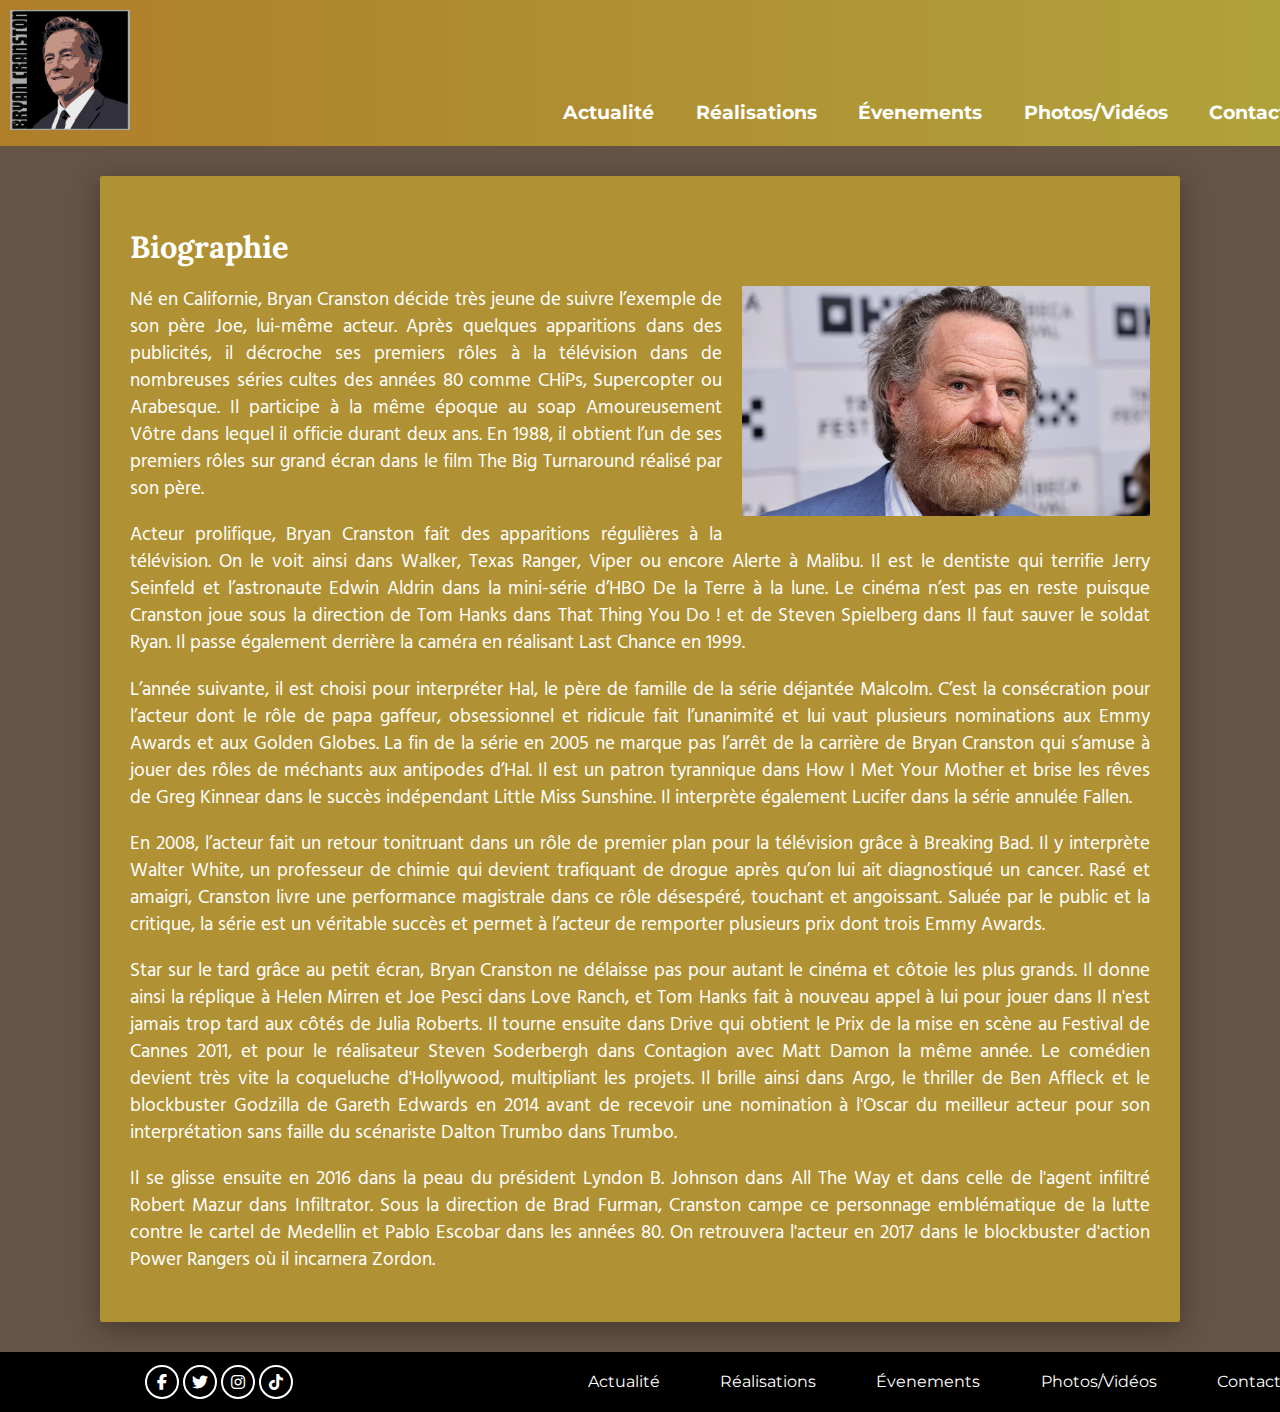
<file: index.html>
<!DOCTYPE html>
<html lang="fr">

<head>
    <meta charset="UTF-8">
    <meta http-equiv="X-UA-Compatible" content="IE=edge">
    <meta name="viewport" content="width=device-width, initial-scale=1.0">
    <link rel="stylesheet" href="fansite.css">
    <link rel="stylesheet" href="https://cdnjs.cloudflare.com/ajax/libs/font-awesome/6.2.0/css/all.min.css">
    <link rel="preconnect" href="https://fonts.googleapis.com">
    <link rel="preconnect" href="https://fonts.gstatic.com" crossorigin>
    <link
        href="https://fonts.googleapis.com/css2?family=Hind+Madurai:wght@400;700&family=Lora:wght@400;700&family=Montserrat:wght@400;700&display=swap"
        rel="stylesheet">
    <title>Bryan Cranston - Fansite</title>
</head>

<body>

    <header>
        <a href="index.html"><img src="images/logo.png" alt="logo" id="logo"></a>
        <nav>
            <ul class="navigationList">
                <li><a href="actualite.html" class="navLink">Actualité</a></li>
                <li><a href="realisations.html" class="navLink">Réalisations</a></li>
                <li><a href="evenement.html" class="navLink">Évenements</a></li>
                <li class="menuDeroulant">
                    <a href="#" class="navLink">Photos/Vidéos</a>
                    <ul class="sousMenu">
                        <li><a href="photos.html">Photos</a></li>
                        <li><a href="videos.html">Vidéos</a></li>
                    </ul>
                </li>
                <li><a href="contact.html">Contact</a></li>
            </ul>
        </nav>
    </header>

    <section id="biographie">
        <article>
            <h1>Biographie</h1>
            <p><aside><img src="images/GettyImages-1403134660.webp" alt="Brian Cranston" class="illustration"></aside>Né en Californie,
                Bryan Cranston décide très jeune de suivre l’exemple de son père Joe, lui-même acteur. Après quelques
                apparitions dans des publicités, il décroche ses premiers rôles à la télévision dans de nombreuses
                séries cultes des années 80 comme CHiPs, Supercopter ou Arabesque. Il participe à la même époque au soap
                Amoureusement Vôtre dans lequel il officie durant deux ans. En 1988, il obtient l’un de ses premiers
                rôles sur grand écran dans le film The Big Turnaround réalisé par son père. </p>
            <p>Acteur prolifique, Bryan Cranston fait des apparitions régulières à la télévision. On le voit ainsi dans
                Walker, Texas Ranger, Viper ou encore Alerte à Malibu. Il est le dentiste qui terrifie Jerry Seinfeld et
                l’astronaute Edwin Aldrin dans la mini-série d’HBO De la Terre à la lune. Le cinéma n’est pas en reste
                puisque Cranston joue sous la direction de Tom Hanks dans That Thing You Do ! et de Steven Spielberg
                dans Il faut sauver le soldat Ryan. Il passe également derrière la caméra en réalisant Last Chance en
                1999.</p>
            <p>L’année suivante, il est choisi pour interpréter Hal, le père de famille de la série déjantée Malcolm.
                C’est la consécration pour l’acteur dont le rôle de papa gaffeur, obsessionnel et ridicule fait
                l’unanimité et lui vaut plusieurs nominations aux Emmy Awards et aux Golden Globes. La fin de la série
                en 2005 ne marque pas l’arrêt de la carrière de Bryan Cranston qui s’amuse à jouer des rôles de méchants
                aux antipodes d’Hal. Il est un patron tyrannique dans How I Met Your Mother et brise les rêves de Greg
                Kinnear dans le succès indépendant Little Miss Sunshine. Il interprète également Lucifer dans la série
                annulée Fallen.</p>
            <p>En 2008, l’acteur fait un retour tonitruant dans un rôle de premier plan pour la télévision grâce à
                Breaking Bad. Il y interprète Walter White, un professeur de chimie qui devient trafiquant de drogue
                après qu’on lui ait diagnostiqué un cancer. Rasé et amaigri, Cranston livre une performance magistrale
                dans ce rôle désespéré, touchant et angoissant. Saluée par le public et la critique, la série est un
                véritable succès et permet à l’acteur de remporter plusieurs prix dont trois Emmy Awards.</p>
            <p>Star sur le tard grâce au petit écran, Bryan Cranston ne délaisse pas pour autant le cinéma et côtoie les
                plus grands. Il donne ainsi la réplique à Helen Mirren et Joe Pesci dans Love Ranch, et Tom Hanks fait à
                nouveau appel à lui pour jouer dans Il n'est jamais trop tard aux côtés de Julia Roberts. Il tourne
                ensuite dans Drive qui obtient le Prix de la mise en scène au Festival de Cannes 2011, et pour le
                réalisateur Steven Soderbergh dans Contagion avec Matt Damon la même année. Le comédien devient très
                vite la coqueluche d'Hollywood, multipliant les projets. Il brille ainsi dans Argo, le thriller de Ben
                Affleck et le blockbuster Godzilla de Gareth Edwards en 2014 avant de recevoir une nomination à l'Oscar
                du meilleur acteur pour son interprétation sans faille du scénariste Dalton Trumbo dans Trumbo.</p>
            <p>Il se glisse ensuite en 2016 dans la peau du président Lyndon B. Johnson dans All The Way et dans celle
                de l'agent infiltré Robert Mazur dans Infiltrator. Sous la direction de Brad Furman, Cranston campe ce
                personnage emblématique de la lutte contre le cartel de Medellin et Pablo Escobar dans les années 80. On
                retrouvera l'acteur en 2017 dans le blockbuster d'action Power Rangers où il incarnera Zordon.</p>
        </article>
    </section>

    <footer>
        <div class="socialNetworks">
            <ul>
                <li><a href="https://www.facebook.com/thebryancranston/"><i class="fa-brands fa-facebook-f"></i></a>
                </li>
                <li><a href="https://twitter.com/bryancranston"><i class="fa-brands fa-twitter"></i></a></li>
                <li><a href="https://www.instagram.com/bryancranston/?hl=fr"><i class="fa-brands fa-instagram"></i></a>
                </li>
                <li><a href="https://www.tiktok.com/@bryancranstonofficial?lang=fr"><i
                            class="fa-brands fa-tiktok"></i></a></li>
            </ul>
        </div>
        <nav>
            <ul class="navigationList">
                <li><a href="actualite.html" class="navLink">Actualité</a></li>
                <li><a href="realisations.html" class="navLink">Réalisations</a></li>
                <li><a href="evenement.html" class="navLink">Évenements</a></li>
                <li class="menuDeroulant">
                    <ul class="sousMenu">
                        <li><a href="photos.html">Photos</a></li>
                        <li><a href="videos.html">Vidéos</a></li>
                    </ul>
                    <a href="#" class="navLink">Photos/Vidéos</a>
                </li>
                <li><a href="contact.html">Contact</a></li>
            </ul>
        </nav>

    </footer>
</body>

</html>
</file>
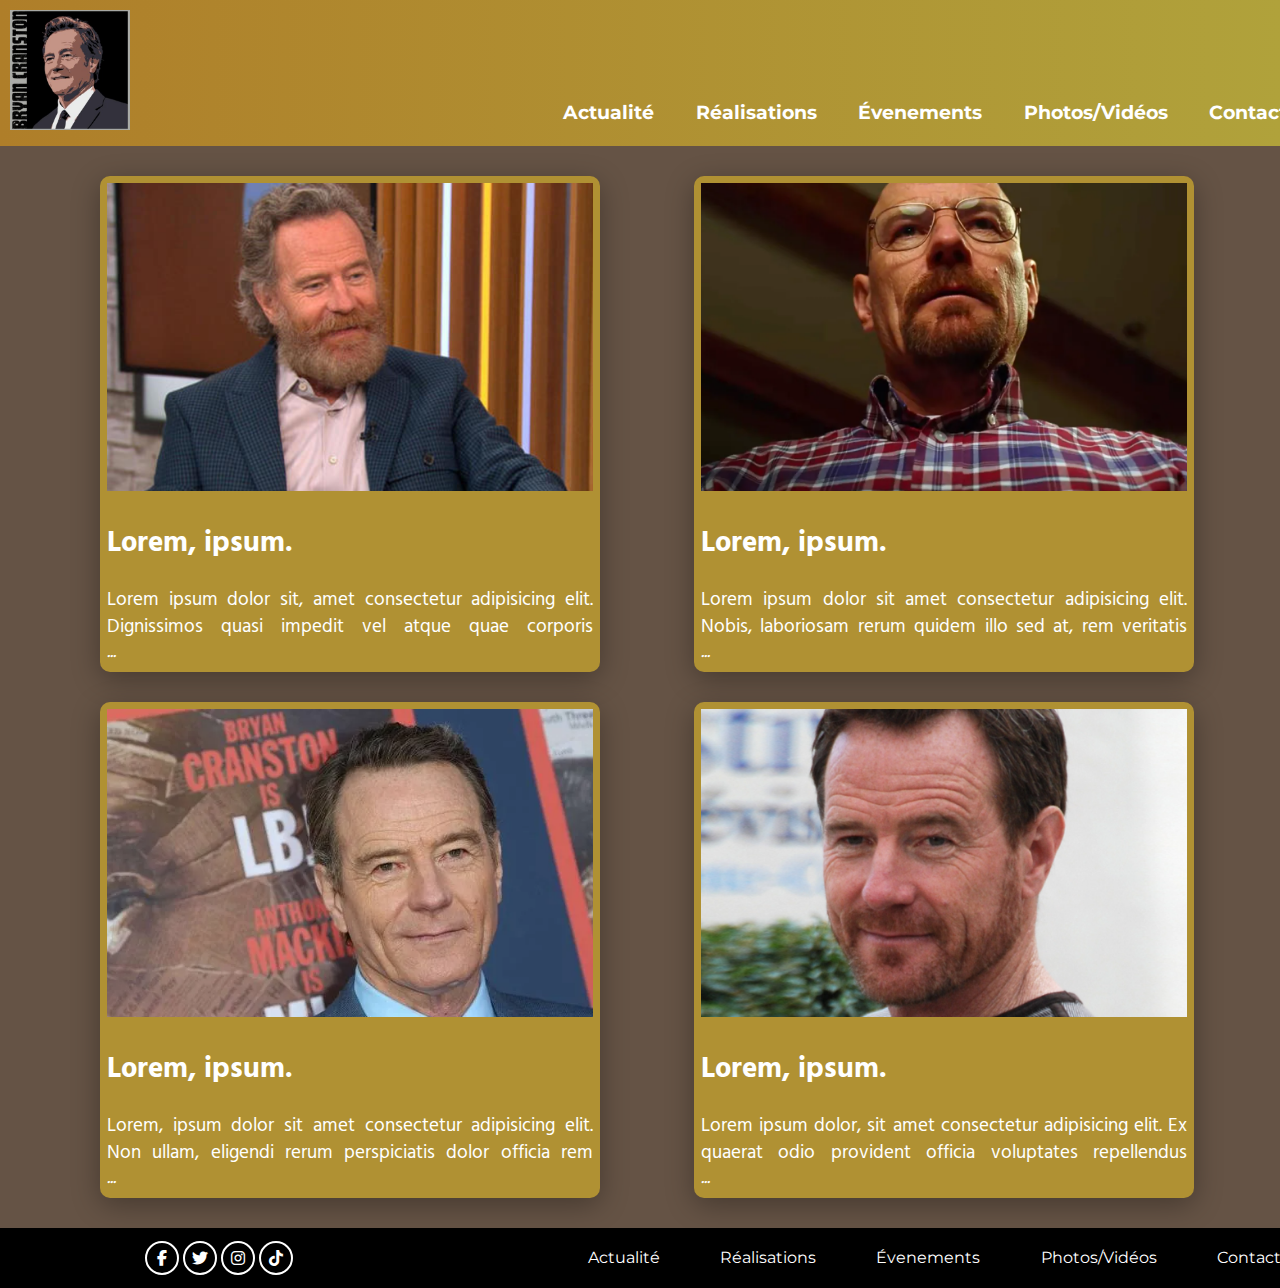
<file: actualite.html>
<!DOCTYPE html>
<html lang="fr">

<head>
    <meta charset="UTF-8">
    <meta http-equiv="X-UA-Compatible" content="IE=edge">
    <meta name="viewport" content="width=device-width, initial-scale=1.0">
    <link rel="stylesheet" href="fansite.css">
    <link rel="stylesheet" href="https://cdnjs.cloudflare.com/ajax/libs/font-awesome/6.2.0/css/all.min.css">
    <link rel="preconnect" href="https://fonts.googleapis.com">
    <link rel="preconnect" href="https://fonts.gstatic.com" crossorigin>
    <link
        href="https://fonts.googleapis.com/css2?family=Hind+Madurai:wght@400;700&family=Lora:wght@400;700&family=Montserrat:wght@400;700&display=swap"
        rel="stylesheet">
    <title>Actualité</title>
</head>

<body>

    <header>
        <a href="index.html"><img src="images/logo.png" alt="logo" id="logo"></a>
        <nav>
            <ul class="navigationList">
                <li><a href="actualite.html" class="navLink">Actualité</a></li>
                <li><a href="realisations.html" class="navLink">Réalisations</a></li>
                <li><a href="evenement.html" class="navLink">Évenements</a></li>
                <li class="menuDeroulant">
                    <a href="#" class="navLink">Photos/Vidéos</a>
                    <ul class="sousMenu">
                        <li><a href="photos.html">Photos</a></li>
                        <li><a href="videos.html">Vidéos</a></li>
                    </ul>
                </li>
                <li><a href="contact.html">Contact</a></li>
            </ul>
        </nav>
    </header>

    <section>

        <div id="contenerArticles">

            <div class="article">
                <input type="checkbox" id="btnControl1">
                <label for="btnControl1">
                    <article class="actu">
                        <img src="images/Capture d’écran du 2022-11-02 14-07-20.png" alt="">
                        <h2>Lorem, ipsum.</h2>
                        <div class="articleContent">
                            <p>Lorem ipsum dolor sit, amet consectetur adipisicing elit. Dignissimos quasi impedit vel
                                atque quae corporis molestiae maiores recusandae iure numquam mollitia sapiente asperiores
                                enim, temporibus neque aliquid consequuntur similique necessitatibus corrupti? Sapiente, iste
                                fugiat. Veniam repellat, repudiandae reprehenderit dolore laborum, accusantium reiciendis at rem
                                molestiae quisquam, corporis fugit aperiam dolores?</p>
                            <div class="more">
                                <i>...</i>
                            </div>
                        </div>
                    </article>
                </label>
            </div>

            <div class="article">
                <input type="checkbox" id="btnControl2">
                <label for="btnControl2">
                    <article class="actu">
                        <img src="images/Capture d’écran du 2022-11-02 14-07-26.png" alt="">
                        <h2>Lorem, ipsum.</h2>
                        <div class="articleContent">
                            <p>Lorem ipsum dolor sit amet consectetur adipisicing elit. Nobis, laboriosam rerum quidem
                                illo sed at, rem veritatis eligendi eum facilis modi iure dignissimos suscipit
                                repudiandae magni vero facere quasi consequatur minima aliquid soluta ipsa sint porro!
                                Tenetur asperiores temporibus autem rerum laboriosam sequi inventore ullam, iure culpa
                                dolorum consectetur atque, dolore, natus cupiditate odio. Doloribus non repellat sequi.
                                Possimus praesentium animi aut voluptatem optio voluptate consequuntur corrupti maxime
                                ab. Atque?</p>
                            <div class="more">
                                <i>...</i>
                            </div>
                        </div>
                    </article>
                </label>
            </div>

            <div class="article">
                <input type="checkbox" id="btnControl3">
                <label for="btnControl3">
                    <article class="actu">
                        <img src="images/Capture d’écran du 2022-11-02 14-07-08.png" alt="">
                        <h2>Lorem, ipsum.</h2>
                        <div class="articleContent">
                            <p>Lorem, ipsum dolor sit amet consectetur adipisicing elit. Non ullam, eligendi rerum
                                perspiciatis dolor officia rem quos ratione cum aliquid velit molestias, itaque omnis
                                mollitia eos aliquam, maiores quis quae. Deleniti blanditiis quos reprehenderit
                                inventore ex velit veritatis, repellat architecto recusandae voluptates quasi, odio amet
                                nesciunt eius. Iure labore est ea delectus, praesentium dolorum corrupti dolorem iste?
                                Assumenda saepe dolore voluptates. Exercitationem debitis nostrum velit! Iure dolores
                                eveniet suscipit blanditiis dolorem. Placeat ipsam sequi laborum animi sapiente, quam
                                voluptatem, itaque repudiandae porro iusto at quaerat.</p>
                            <div class="more">
                                <i>...</i>
                            </div>
                        </div>
                    </article>
                </label>
            </div>

            <div class="article">
                <input type="checkbox" id="btnControl4">
                <label for="btnControl4">
                    <article class="actu">
                        <img src="images/Capture d’écran du 2022-11-02 14-07-30.png" alt="">
                        <h2>Lorem, ipsum.</h2>
                        <div class="articleContent">
                            <p>Lorem ipsum dolor, sit amet consectetur adipisicing elit. Ex quaerat odio provident
                                officia voluptates repellendus inventore dolorum impedit. Sequi, ipsa placeat inventore
                                suscipit unde quos cumque quibusdam modi atque veritatis voluptate adipisci vitae autem
                                delectus incidunt eligendi dignissimos excepturi optio. Voluptatibus optio expedita
                                voluptatum nulla vel accusantium officiis, cum, a repudiandae id debitis perferendis
                                tenetur?</p>
                            <div class="more">
                                <i>...</i>
                            </div>
                        </div>
                    </article>
                </label>
            </div>

        </div>

    </section>

    <footer>
        <div class="socialNetworks">
            <ul>
                <li><a href="https://www.facebook.com/thebryancranston/"><i class="fa-brands fa-facebook-f"></i></a>
                </li>
                <li><a href="https://twitter.com/bryancranston"><i class="fa-brands fa-twitter"></i></a></li>
                <li><a href="https://www.instagram.com/bryancranston/?hl=fr"><i class="fa-brands fa-instagram"></i></a>
                </li>
                <li><a href="https://www.tiktok.com/@bryancranstonofficial?lang=fr"><i
                            class="fa-brands fa-tiktok"></i></a></li>
            </ul>
        </div>
        <nav>
            <ul class="navigationList">
                <li><a href="actualite.html" class="navLink">Actualité</a></li>
                <li><a href="realisations.html" class="navLink">Réalisations</a></li>
                <li><a href="evenement.html" class="navLink">Évenements</a></li>
                <li class="menuDeroulant">
                    <ul class="sousMenu">
                        <li><a href="photos.html">Photos</a></li>
                        <li><a href="videos.html">Vidéos</a></li>
                    </ul>
                    <a href="#" class="navLink">Photos/Vidéos</a>
                </li>
                <li><a href="contact.html">Contact</a></li>
            </ul>
        </nav>

    </footer>

</body>

</html>
</file>
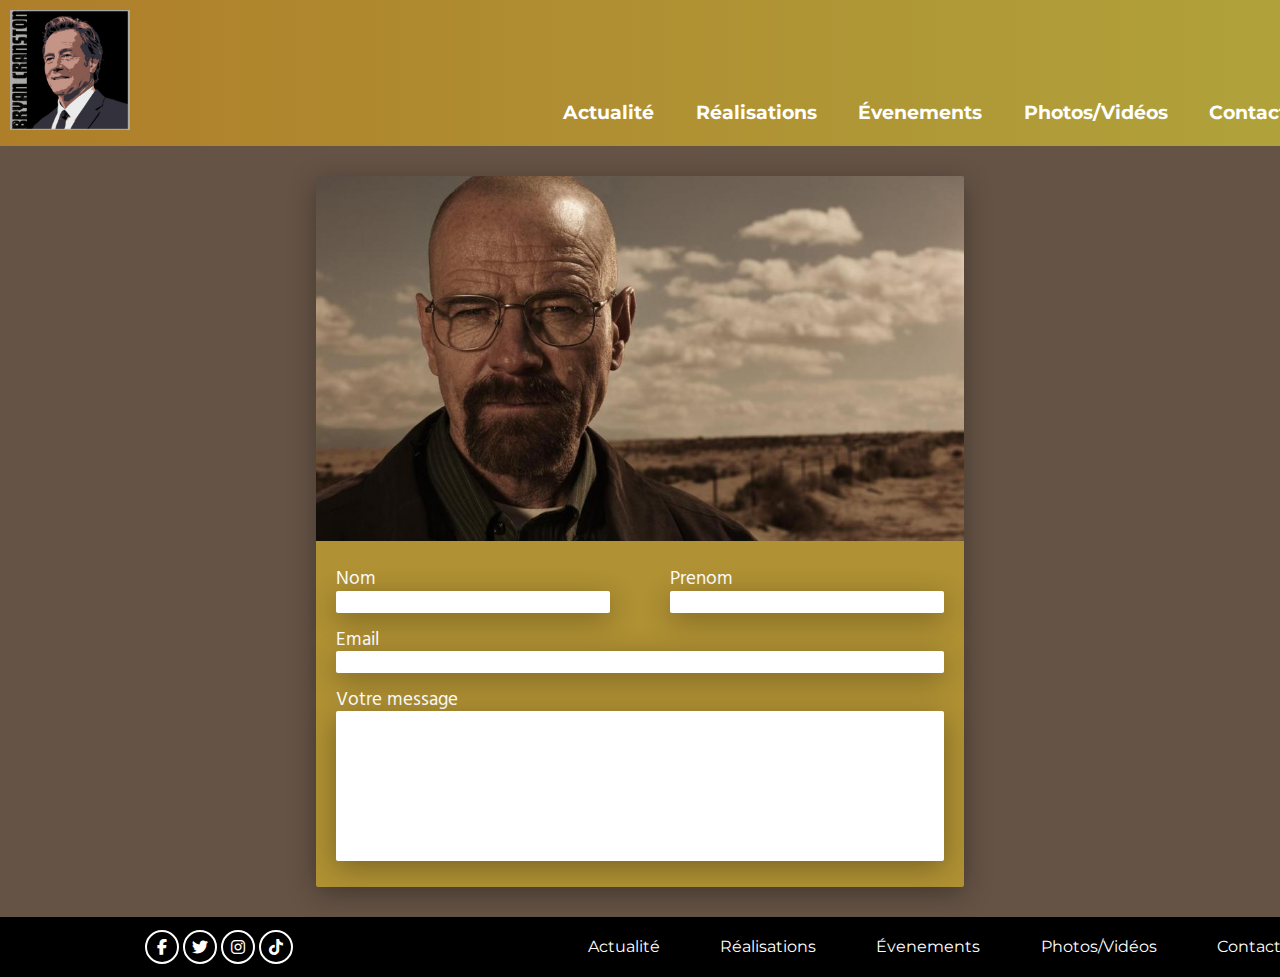
<file: contact.html>
<!DOCTYPE html>
<html lang="fr">

<head>
    <meta charset="UTF-8">
    <meta http-equiv="X-UA-Compatible" content="IE=edge">
    <meta name="viewport" content="width=device-width, initial-scale=1.0">
    <link rel="stylesheet" href="fansite.css">
    <link rel="stylesheet" href="https://cdnjs.cloudflare.com/ajax/libs/font-awesome/6.2.0/css/all.min.css">
    <link rel="preconnect" href="https://fonts.googleapis.com">
    <link rel="preconnect" href="https://fonts.gstatic.com" crossorigin>
    <link
        href="https://fonts.googleapis.com/css2?family=Hind+Madurai:wght@400;700&family=Lora:wght@400;700&family=Montserrat:wght@400;700&display=swap"
        rel="stylesheet">
    <title>Contact</title>
</head>

<body>

    <header>
        <a href="index.html"><img src="images/logo.png" alt="logo" id="logo"></a>
        <nav>
            <ul class="navigationList">
                <li><a href="actualite.html" class="navLink">Actualité</a></li>
                <li><a href="realisations.html" class="navLink">Réalisations</a></li>
                <li><a href="evenement.html" class="navLink">Évenements</a></li>
                <li class="menuDeroulant">
                    <a href="#" class="navLink">Photos/Vidéos</a>
                    <ul class="sousMenu">
                        <li><a href="photos.html">Photos</a></li>
                        <li><a href="videos.html">Vidéos</a></li>
                    </ul>
                </li>
                <li><a href="contact.html">Contact</a></li>
            </ul>
        </nav>
    </header>

    <section id="contactForm">

        <div>
            <img src="images/walterWhite.jpg" alt="">
            <form methode="post" action="">
                <div class="fullName">
                    <div>
                        <label for="name">Nom</label><br>
                        <input type="text" name="name" id="name" maxlength="50">
                    </div>
                    <div>
                        <label for="firstNma">Prenom</label><br>
                        <input type="text" name="firstName" id="firstName" maxlength="50">
                    </div>
                </div>
                <label for="email">Email</label>
                <input type="email" name="email" id="email" maxlength="90">
                <label for="message">Votre message</label>
                <textarea name="message" id="message" cols="30" rows="10" maxlength="750"></textarea>
            </form>
        </div>
    </section>

    <footer>
        <div class="socialNetworks">
            <ul>
                <li><a href="https://www.facebook.com/thebryancranston/"><i class="fa-brands fa-facebook-f"></i></a>
                </li>
                <li><a href="https://twitter.com/bryancranston"><i class="fa-brands fa-twitter"></i></a></li>
                <li><a href="https://www.instagram.com/bryancranston/?hl=fr"><i class="fa-brands fa-instagram"></i></a>
                </li>
                <li><a href="https://www.tiktok.com/@bryancranstonofficial?lang=fr"><i
                            class="fa-brands fa-tiktok"></i></a></li>
            </ul>
        </div>
        <nav>
            <ul class="navigationList">
                <li><a href="actualite.html" class="navLink">Actualité</a></li>
                <li><a href="realisations.html" class="navLink">Réalisations</a></li>
                <li><a href="evenement.html" class="navLink">Évenements</a></li>
                <li class="menuDeroulant">
                    <ul class="sousMenu">
                        <li><a href="photos.html">Photos</a></li>
                        <li><a href="videos.html">Vidéos</a></li>
                    </ul>
                    <a href="#" class="navLink">Photos/Vidéos</a>
                </li>
                <li><a href="contact.html">Contact</a></li>
            </ul>
        </nav>

    </footer>

</body>

</html>
</file>
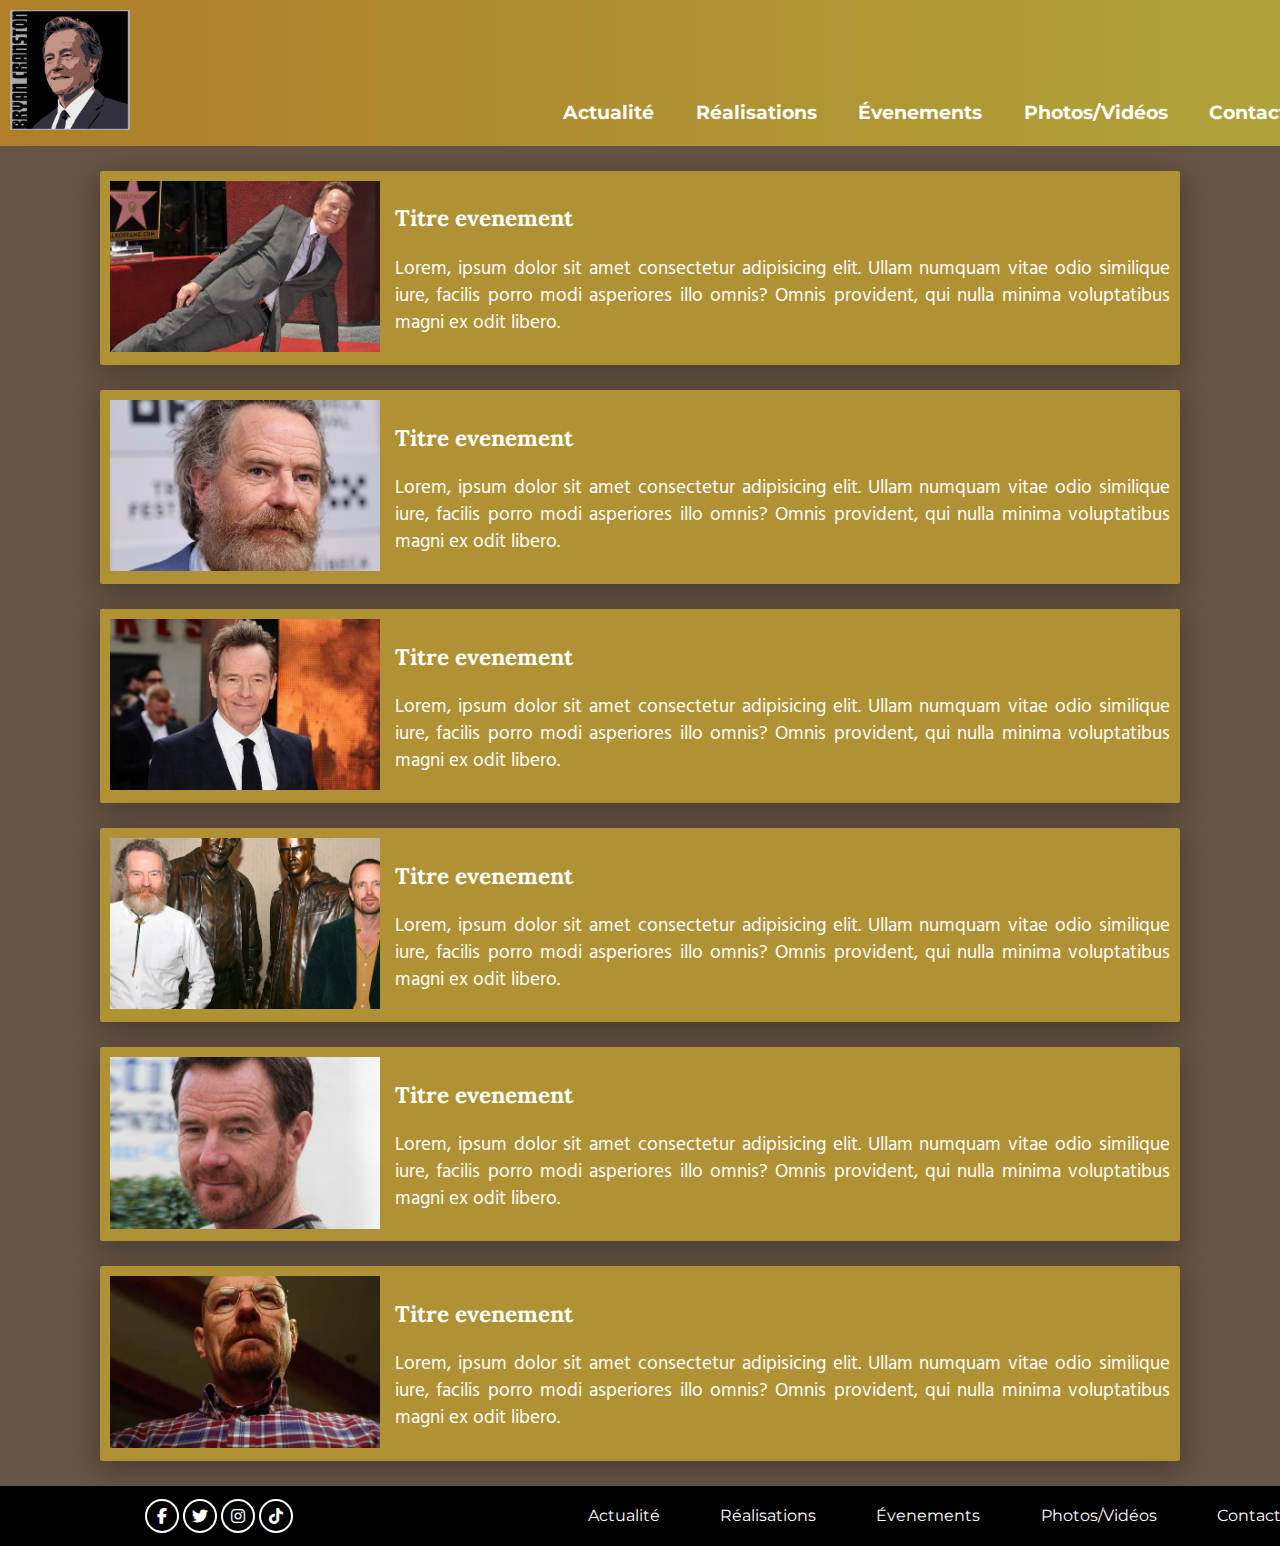
<file: evenement.html>
<!DOCTYPE html>
<html lang="fr">
<head>
    <meta charset="UTF-8">
    <meta http-equiv="X-UA-Compatible" content="IE=edge">
    <meta name="viewport" content="width=device-width, initial-scale=1.0">
    <link rel="stylesheet" href="fansite.css">
    <link rel="stylesheet" href="https://cdnjs.cloudflare.com/ajax/libs/font-awesome/6.2.0/css/all.min.css">
    <link rel="preconnect" href="https://fonts.googleapis.com">
    <link rel="preconnect" href="https://fonts.gstatic.com" crossorigin>
    <link href="https://fonts.googleapis.com/css2?family=Hind+Madurai:wght@400;700&family=Lora:wght@400;700&family=Montserrat:wght@400;700&display=swap" rel="stylesheet">
    <title>Evènements</title>
</head>
<body>

    <header>
        <a href="index.html"><img src="images/logo.png" alt="logo" id="logo"></a>
        <nav>
            <ul class="navigationList">
                <li><a href="actualite.html" class="navLink">Actualité</a></li>
                <li><a href="realisations.html" class="navLink">Réalisations</a></li>
                <li><a href="evenement.html" class="navLink">Évenements</a></li>
                <li class="menuDeroulant">
                    <a href="#" class="navLink">Photos/Vidéos</a>
                    <ul class="sousMenu">
                        <li><a href="photos.html">Photos</a></li>
                        <li><a href="videos.html">Vidéos</a></li>
                    </ul>
                </li>
                <li><a href="contact.html">Contact</a></li>
            </ul>
        </nav>
    </header>
    
    <section id="evenements">
        <div id="eventsContener">
            <div class="event">
                <aside><img src="images/Capture d’écran du 2022-11-02 14-07-47.png" alt=""></aside>
                <article>
                    <h3>Titre evenement</h3>
                    <p>Lorem, ipsum dolor sit amet consectetur adipisicing elit. Ullam numquam vitae odio similique iure, facilis porro modi asperiores illo omnis? Omnis provident, qui nulla minima voluptatibus magni ex odit libero.</p>                    
                </article>
            </div>
            <div class="event">
                <aside><img src="images/Capture d’écran du 2022-11-02 14-07-42.png" alt=""></aside>
                <article>
                    <h3>Titre evenement</h3>
                    <p>Lorem, ipsum dolor sit amet consectetur adipisicing elit. Ullam numquam vitae odio similique iure, facilis porro modi asperiores illo omnis? Omnis provident, qui nulla minima voluptatibus magni ex odit libero.</p>                    
                </article>
            </div>
            <div class="event">
                <aside><img src="images/Capture d’écran du 2022-11-02 14-07-38.png" alt=""></aside>
                <article>
                    <h3>Titre evenement</h3>
                    <p>Lorem, ipsum dolor sit amet consectetur adipisicing elit. Ullam numquam vitae odio similique iure, facilis porro modi asperiores illo omnis? Omnis provident, qui nulla minima voluptatibus magni ex odit libero.</p>                    
                </article>
            </div>
            <div class="event">
                <aside><img src="images/Capture d’écran du 2022-11-02 14-07-33.png" alt=""></aside>
                <article>
                    <h3>Titre evenement</h3>
                    <p>Lorem, ipsum dolor sit amet consectetur adipisicing elit. Ullam numquam vitae odio similique iure, facilis porro modi asperiores illo omnis? Omnis provident, qui nulla minima voluptatibus magni ex odit libero.</p>                    
                </article>
            </div>
            <div class="event">
                <aside><img src="images/Capture d’écran du 2022-11-02 14-07-30.png" alt=""></aside>
                <article>
                    <h3>Titre evenement</h3>
                    <p>Lorem, ipsum dolor sit amet consectetur adipisicing elit. Ullam numquam vitae odio similique iure, facilis porro modi asperiores illo omnis? Omnis provident, qui nulla minima voluptatibus magni ex odit libero.</p>                    
                </article>
            </div>
            <div class="event">
                <aside><img src="images/Capture d’écran du 2022-11-02 14-07-26.png" alt=""></aside>
                <article>
                    <h3>Titre evenement</h3>
                    <p>Lorem, ipsum dolor sit amet consectetur adipisicing elit. Ullam numquam vitae odio similique iure, facilis porro modi asperiores illo omnis? Omnis provident, qui nulla minima voluptatibus magni ex odit libero.</p>                    
                </article>
            </div>
        </div>
    </section>

    <footer>
        <div class="socialNetworks">
            <ul>
                <li><a href="https://www.facebook.com/thebryancranston/"><i class="fa-brands fa-facebook-f"></i></a>
                </li>
                <li><a href="https://twitter.com/bryancranston"><i class="fa-brands fa-twitter"></i></a></li>
                <li><a href="https://www.instagram.com/bryancranston/?hl=fr"><i class="fa-brands fa-instagram"></i></a>
                </li>
                <li><a href="https://www.tiktok.com/@bryancranstonofficial?lang=fr"><i
                            class="fa-brands fa-tiktok"></i></a></li>
            </ul>
        </div>
        <nav>
            <ul class="navigationList">
                <li><a href="actualite.html" class="navLink">Actualité</a></li>
                <li><a href="realisations.html" class="navLink">Réalisations</a></li>
                <li><a href="evenement.html" class="navLink">Évenements</a></li>
                <li class="menuDeroulant">
                    <ul class="sousMenu">
                        <li><a href="photos.html">Photos</a></li>
                        <li><a href="videos.html">Vidéos</a></li>
                    </ul>
                    <a href="#" class="navLink">Photos/Vidéos</a>
                </li>
                <li><a href="contact.html">Contact</a></li>
            </ul>
        </nav>

    </footer>

</body>
</html>
</file>
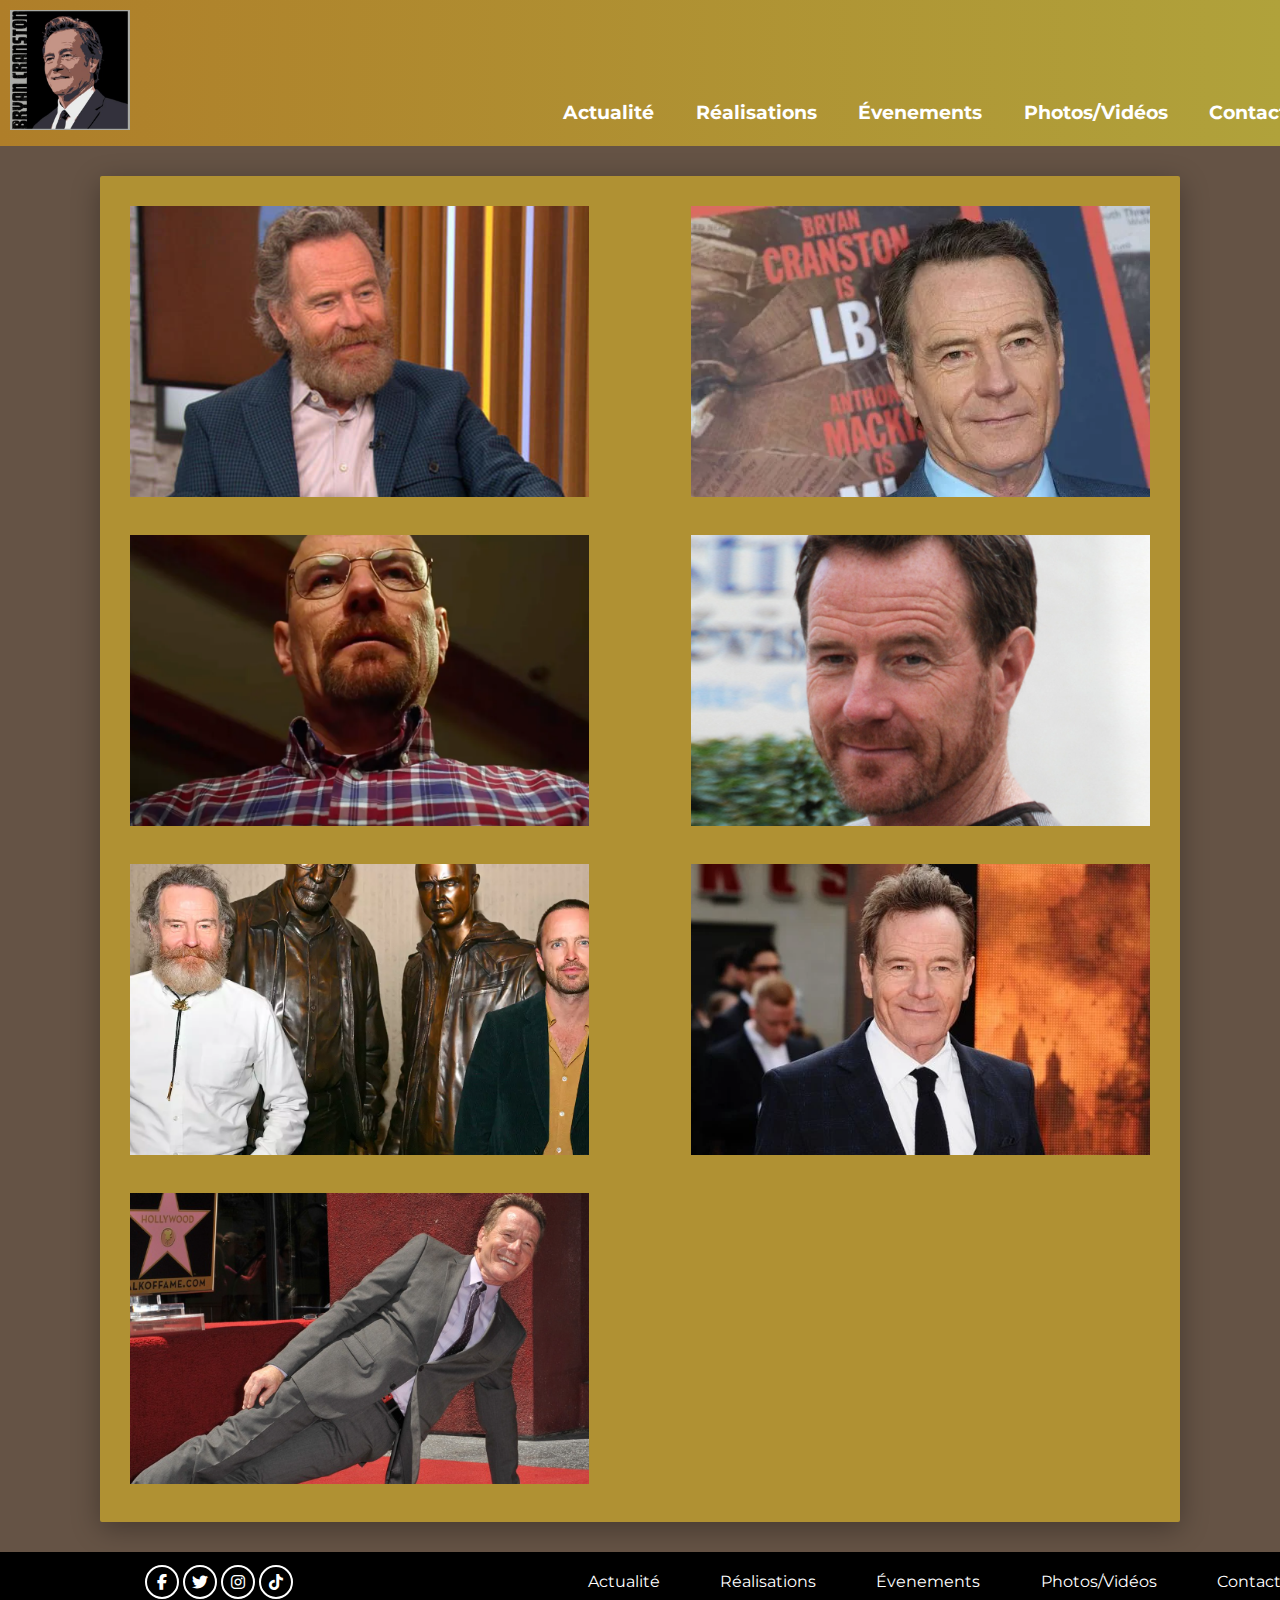
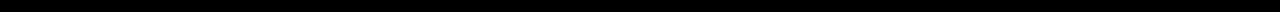
<file: photos.html>
<!DOCTYPE html>
<html lang="fr">
<head>
    <meta charset="UTF-8">
    <meta http-equiv="X-UA-Compatible" content="IE=edge">
    <meta name="viewport" content="width=device-width, initial-scale=1.0">
    <link rel="stylesheet" href="fansite.css">
    <link rel="stylesheet" href="https://cdnjs.cloudflare.com/ajax/libs/font-awesome/6.2.0/css/all.min.css">
    <link rel="preconnect" href="https://fonts.googleapis.com">
    <link rel="preconnect" href="https://fonts.gstatic.com" crossorigin>
    <link href="https://fonts.googleapis.com/css2?family=Hind+Madurai:wght@400;700&family=Lora:wght@400;700&family=Montserrat:wght@400;700&display=swap" rel="stylesheet">
    <title>Photos</title>
</head>
<body>
    
    <header>
        <a href="index.html"><img src="images/logo.png" alt="logo" id="logo"></a>
        <nav>
            <ul class="navigationList">
                <li><a href="actualite.html" class="navLink">Actualité</a></li>
                <li><a href="realisations.html" class="navLink">Réalisations</a></li>
                <li><a href="evenement.html" class="navLink">Évenements</a></li>
                <li class="menuDeroulant">
                    <a href="#" class="navLink">Photos/Vidéos</a>
                    <ul class="sousMenu">
                        <li><a href="photos.html">Photos</a></li>
                        <li><a href="videos.html">Vidéos</a></li>
                    </ul>
                </li>
                <li><a href="contact.html">Contact</a></li>
            </ul>
        </nav>
    </header>

    <section id="photos">
        <div id="photosContener">
            <a href="images/0613-ctm-bryancranston-intv-1062940-640x360.jpg"><img src="images/Capture d’écran du 2022-11-02 14-07-20.png" alt="" title="Cliquez pour agrandir" ></a>
            <a href="images/640x410_acteur-bryan-cranston-los-angeles-mai-2016.webp"><img src="images/Capture d’écran du 2022-11-02 14-07-08.png" alt="" title="Cliquez pour agrandir" ></a>
            <a href="images/breaking%2520bad%2520film_003.webp"><img src="images/Capture d’écran du 2022-11-02 14-07-26.png" alt="" title="Cliquez pour agrandir" ></a>
            <a href="images/bryan-cranston_festival-television-monte-carlo-2009_caroline-janot_allocine.jpg"><img src="images/Capture d’écran du 2022-11-02 14-07-30.png" alt="" title="Cliquez pour agrandir" ></a>
            <a href="images/Bryan-Cranston-Aaron-Paul-Albuquerque-New-Mexico-073022-bab42eeae3ea488c85cfe9455301bdce.webp"><img src="images/Capture d’écran du 2022-11-02 14-07-33.png" alt="" title="Cliquez pour agrandir" ></a>
            <a href="images/Bryan-Cranston-la-star-de-Breaking-Bad-meconnaissable-dans-son-prochain-role.webp"><img src="images/Capture d’écran du 2022-11-02 14-07-38.png" alt="" title="Cliquez pour agrandir" ></a>
            <a href="images/KEEup6e6M0iNF4zh.jpg"><img src="images/Capture d’écran du 2022-11-02 14-07-47.png" alt="" title="Cliquez pour agrandir" ></a>
        </div>
    </section>

    <footer>
        <div class="socialNetworks">
            <ul>
                <li><a href="https://www.facebook.com/thebryancranston/"><i class="fa-brands fa-facebook-f"></i></a>
                </li>
                <li><a href="https://twitter.com/bryancranston"><i class="fa-brands fa-twitter"></i></a></li>
                <li><a href="https://www.instagram.com/bryancranston/?hl=fr"><i class="fa-brands fa-instagram"></i></a>
                </li>
                <li><a href="https://www.tiktok.com/@bryancranstonofficial?lang=fr"><i
                            class="fa-brands fa-tiktok"></i></a></li>
            </ul>
        </div>
        <nav>
            <ul class="navigationList">
                <li><a href="actualite.html" class="navLink">Actualité</a></li>
                <li><a href="realisations.html" class="navLink">Réalisations</a></li>
                <li><a href="evenement.html" class="navLink">Évenements</a></li>
                <li class="menuDeroulant">
                    <ul class="sousMenu">
                        <li><a href="photos.html">Photos</a></li>
                        <li><a href="videos.html">Vidéos</a></li>
                    </ul>
                    <a href="#" class="navLink">Photos/Vidéos</a>
                </li>
                <li><a href="contact.html">Contact</a></li>
            </ul>
        </nav>

    </footer>

</body>
</html>
</file>
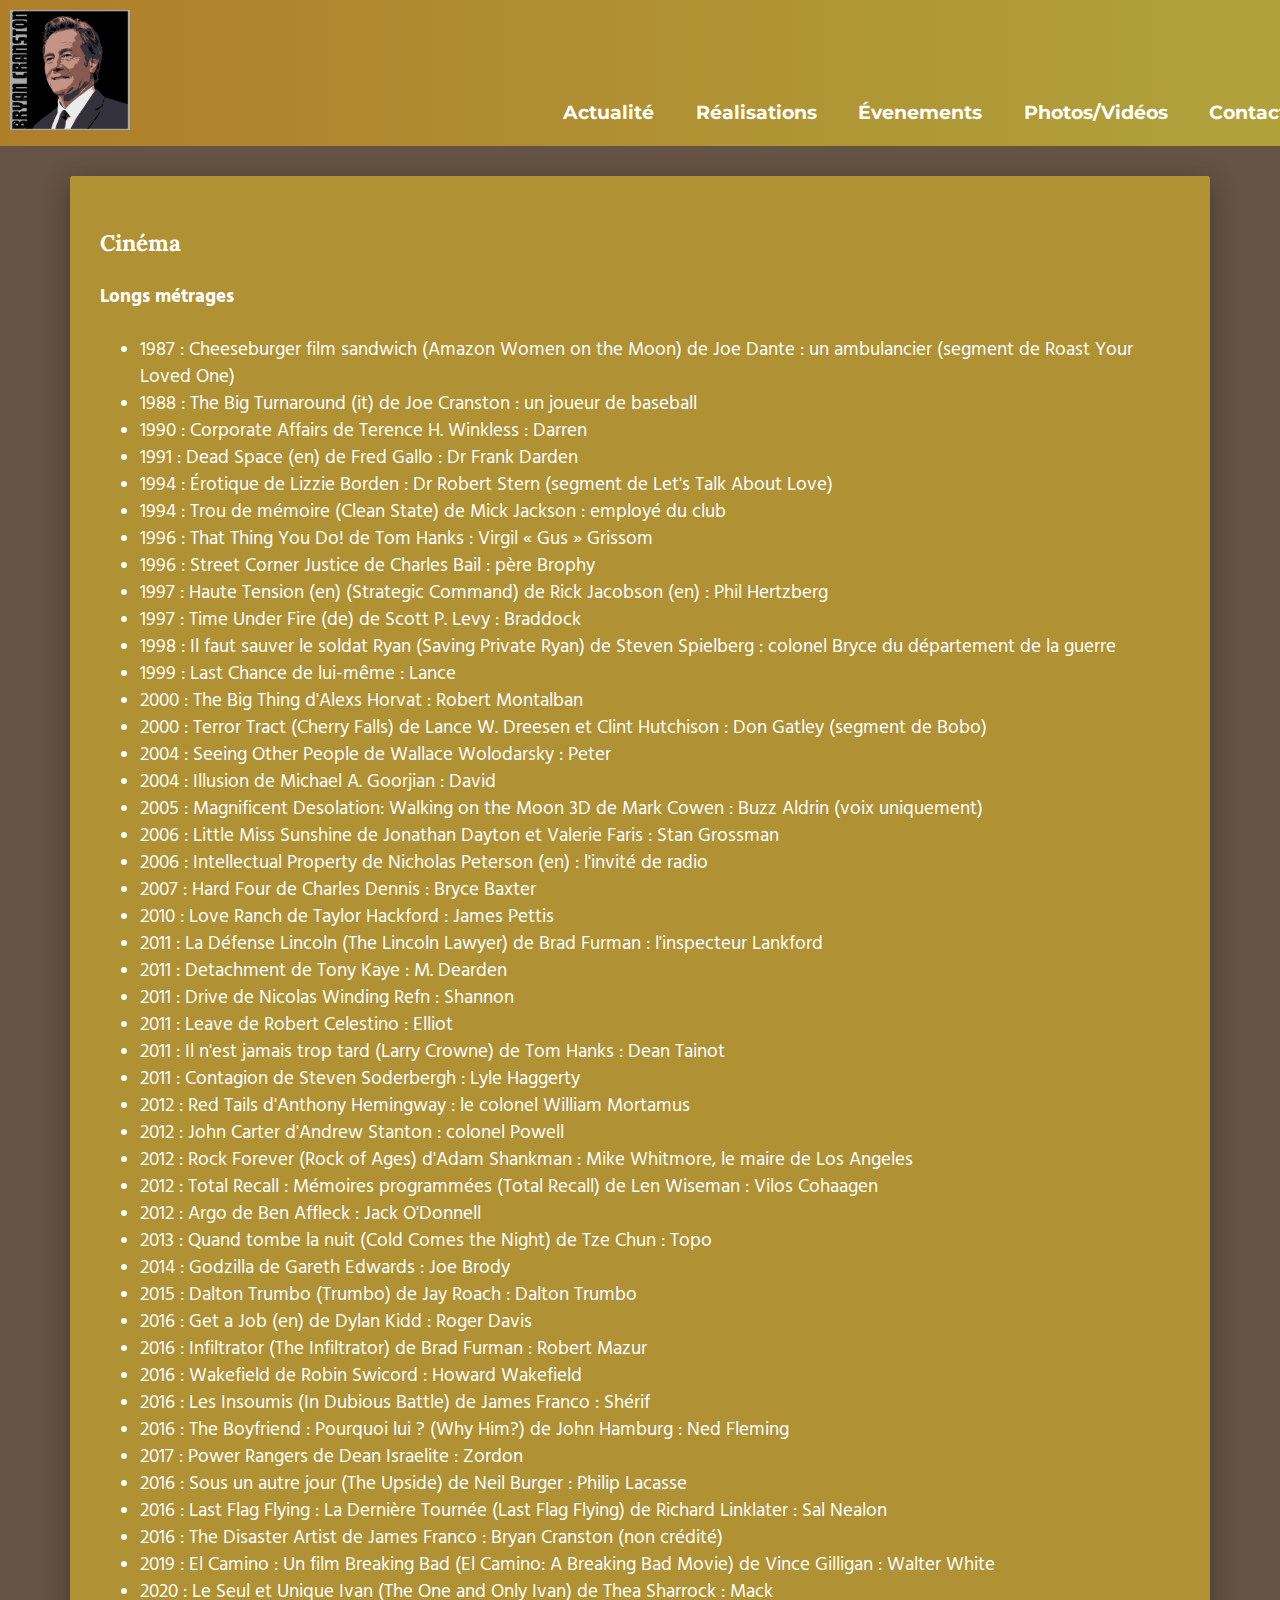
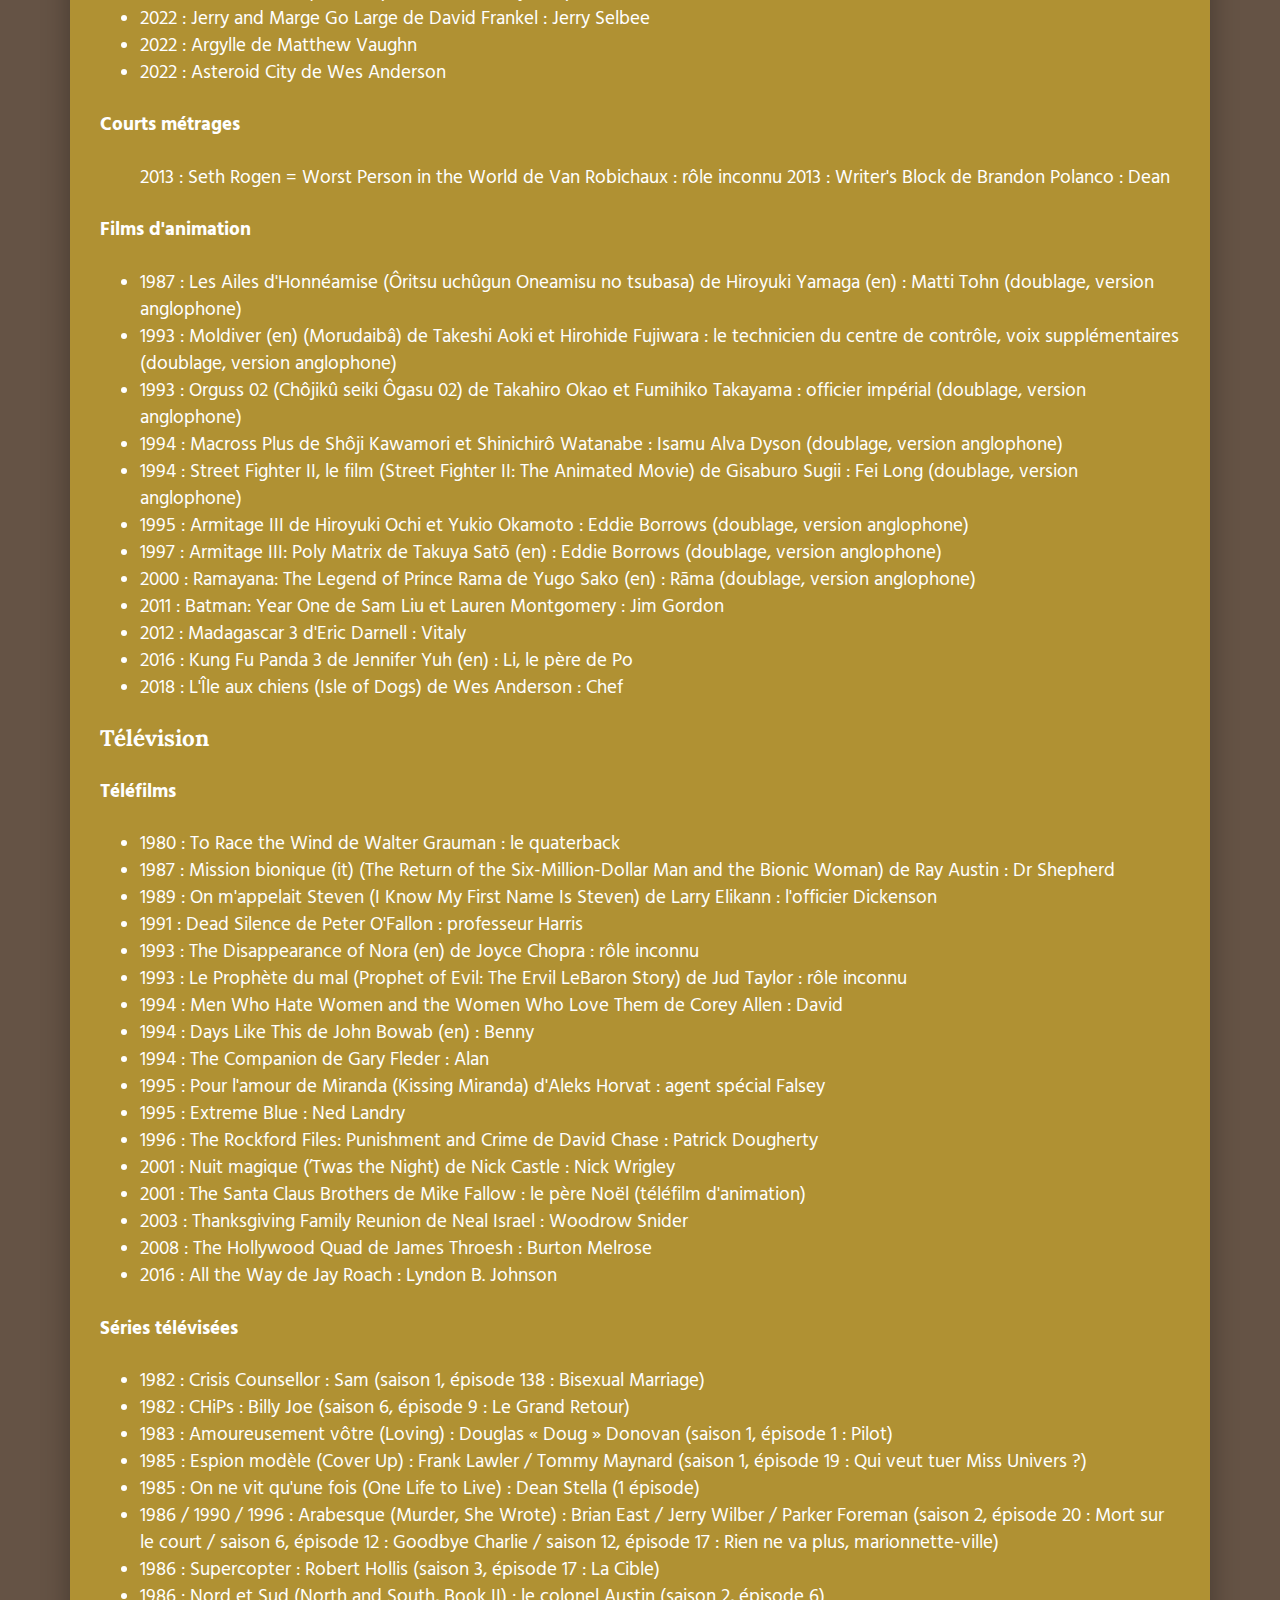
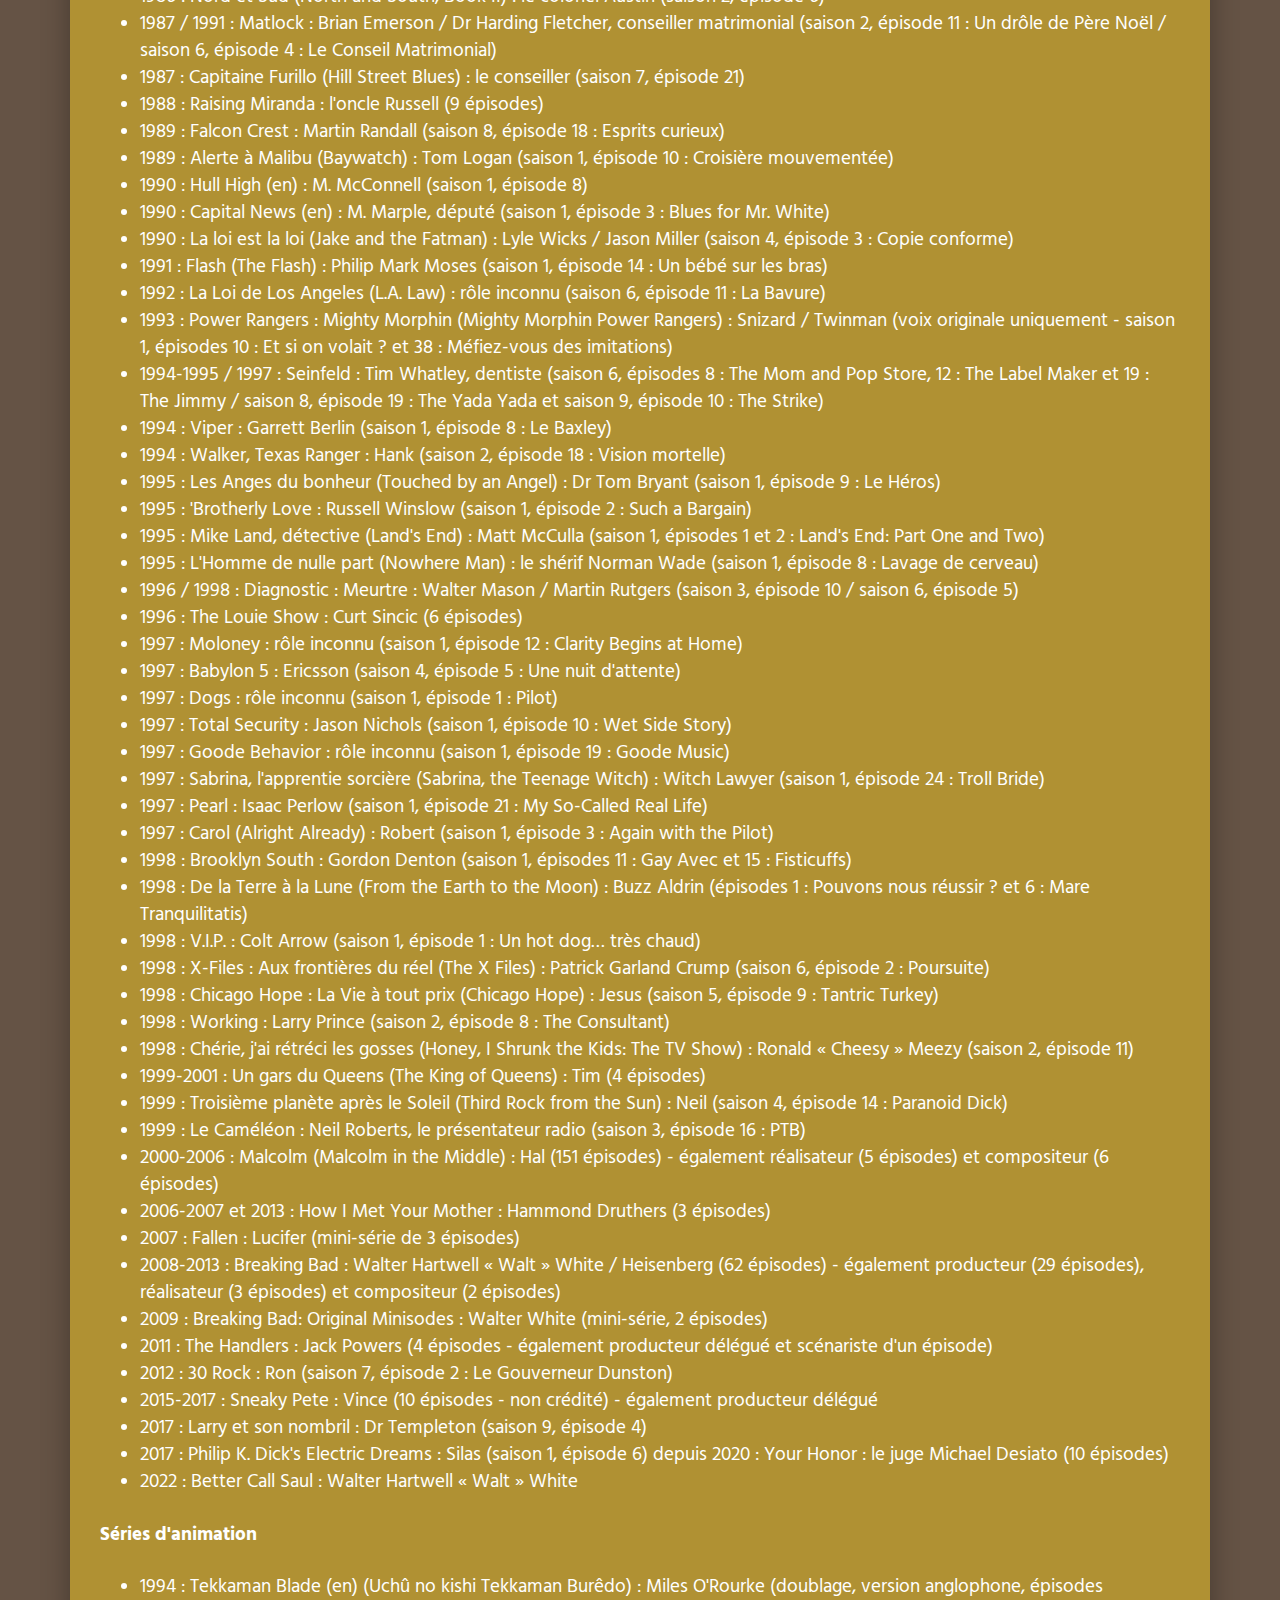
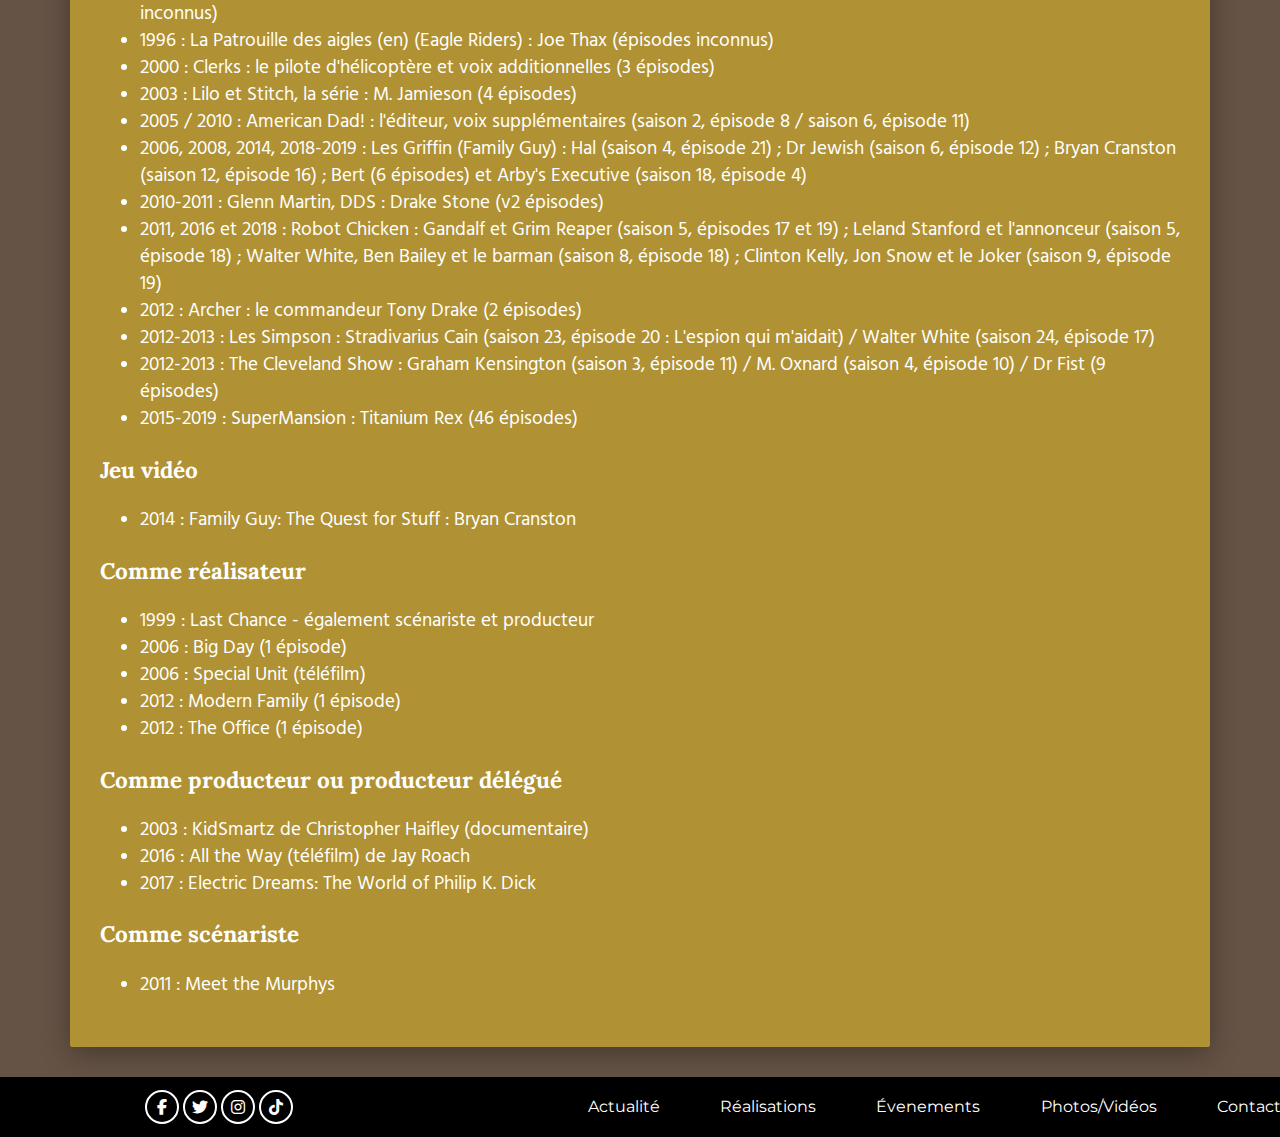
<file: realisations.html>
<!DOCTYPE html>
<html lang="fr">

<head>
    <meta charset="UTF-8">
    <meta http-equiv="X-UA-Compatible" content="IE=edge">
    <meta name="viewport" content="width=device-width, initial-scale=1.0">
    <link rel="stylesheet" href="fansite.css">
    <link rel="stylesheet" href="https://cdnjs.cloudflare.com/ajax/libs/font-awesome/6.2.0/css/all.min.css">
    <link rel="preconnect" href="https://fonts.googleapis.com">
    <link rel="preconnect" href="https://fonts.gstatic.com" crossorigin>
    <link
        href="https://fonts.googleapis.com/css2?family=Hind+Madurai:wght@400;700&family=Lora:wght@400;700&family=Montserrat:wght@400;700&display=swap"
        rel="stylesheet">
    <title>realisations</title>
</head>

<body>

    <header>
        <a href="index.html"><img src="images/logo.png" alt="logo" id="logo"></a>
        <nav>
            <ul class="navigationList">
                <li><a href="actualite.html" class="navLink">Actualité</a></li>
                <li><a href="realisations.html" class="navLink">Réalisations</a></li>
                <li><a href="evenement.html" class="navLink">Évenements</a></li>
                <li class="menuDeroulant">
                    <a href="#" class="navLink">Photos/Vidéos</a>
                    <ul class="sousMenu">
                        <li><a href="photos.html">Photos</a></li>
                        <li><a href="videos.html">Vidéos</a></li>
                    </ul>
                </li>
                <li><a href="contact.html">Contact</a></li>
            </ul>
        </nav>
    </header>

    <section id="realisations">
        <h3>Cinéma</h3>
        <h4>Longs métrages</h4>
        <ul>
            <li>1987 : Cheeseburger film sandwich (Amazon Women on the Moon) de Joe Dante : un ambulancier (segment de
                Roast Your Loved One)</li>
            <li>1988 : The Big Turnaround (it) de Joe Cranston : un joueur de baseball</li>
            <li>1990 : Corporate Affairs de Terence H. Winkless : Darren</li>
            <li>1991 : Dead Space (en) de Fred Gallo : Dr Frank Darden</li>
            <li>1994 : Érotique de Lizzie Borden : Dr Robert Stern (segment de Let's Talk About Love)</li>
            <li>1994 : Trou de mémoire (Clean State) de Mick Jackson : employé du club</li>
            <li>1996 : That Thing You Do! de Tom Hanks : Virgil « Gus » Grissom</li>
            <li>1996 : Street Corner Justice de Charles Bail : père Brophy</li>
            <li>1997 : Haute Tension (en) (Strategic Command) de Rick Jacobson (en) : Phil Hertzberg</li>
            <li>1997 : Time Under Fire (de) de Scott P. Levy : Braddock</li>
            <li>1998 : Il faut sauver le soldat Ryan (Saving Private Ryan) de Steven Spielberg : colonel Bryce du
                département de la guerre</li>
            <li>1999 : Last Chance de lui-même : Lance</li>
            <li>2000 : The Big Thing d'Alexs Horvat : Robert Montalban</li>
            <li>2000 : Terror Tract (Cherry Falls) de Lance W. Dreesen et Clint Hutchison : Don Gatley (segment de Bobo)
            </li>
            <li>2004 : Seeing Other People de Wallace Wolodarsky : Peter</li>
            <li>2004 : Illusion de Michael A. Goorjian : David</li>
            <li>2005 : Magnificent Desolation: Walking on the Moon 3D de Mark Cowen : Buzz Aldrin (voix uniquement)</li>
            <li>2006 : Little Miss Sunshine de Jonathan Dayton et Valerie Faris : Stan Grossman</li>
            <li>2006 : Intellectual Property de Nicholas Peterson (en) : l'invité de radio</li>
            <li>2007 : Hard Four de Charles Dennis : Bryce Baxter</li>
            <li>2010 : Love Ranch de Taylor Hackford : James Pettis</li>
            <li>2011 : La Défense Lincoln (The Lincoln Lawyer) de Brad Furman : l'inspecteur Lankford</li>
            <li>2011 : Detachment de Tony Kaye : M. Dearden</li>
            <li>2011 : Drive de Nicolas Winding Refn : Shannon</li>
            <li>2011 : Leave de Robert Celestino : Elliot</li>
            <li>2011 : Il n'est jamais trop tard (Larry Crowne) de Tom Hanks : Dean Tainot</li>
            <li>2011 : Contagion de Steven Soderbergh : Lyle Haggerty</li>
            <li>2012 : Red Tails d'Anthony Hemingway : le colonel William Mortamus</li>
            <li>2012 : John Carter d'Andrew Stanton : colonel Powell</li>
            <li>2012 : Rock Forever (Rock of Ages) d'Adam Shankman : Mike Whitmore, le maire de Los Angeles</li>
            <li>2012 : Total Recall : Mémoires programmées (Total Recall) de Len Wiseman : Vilos Cohaagen</li>
            <li>2012 : Argo de Ben Affleck : Jack O'Donnell</li>
            <li>2013 : Quand tombe la nuit (Cold Comes the Night) de Tze Chun : Topo</li>
            <li>2014 : Godzilla de Gareth Edwards : Joe Brody</li>
            <li>2015 : Dalton Trumbo (Trumbo) de Jay Roach : Dalton Trumbo</li>
            <li>2016 : Get a Job (en) de Dylan Kidd : Roger Davis</li>
            <li>2016 : Infiltrator (The Infiltrator) de Brad Furman : Robert Mazur</li>
            <li>2016 : Wakefield de Robin Swicord : Howard Wakefield</li>
            <li>2016 : Les Insoumis (In Dubious Battle) de James Franco : Shérif</li>
            <li>2016 : The Boyfriend : Pourquoi lui ? (Why Him?) de John Hamburg : Ned Fleming</li>
            <li>2017 : Power Rangers de Dean Israelite : Zordon</li>
            <li>2016 : Sous un autre jour (The Upside) de Neil Burger : Philip Lacasse</li>
            <li>2016 : Last Flag Flying : La Dernière Tournée (Last Flag Flying) de Richard Linklater : Sal Nealon</li>
            <li>2016 : The Disaster Artist de James Franco : Bryan Cranston (non crédité)</li>
            <li>2019 : El Camino : Un film Breaking Bad (El Camino: A Breaking Bad Movie) de Vince Gilligan : Walter
                White</li>
            <li>2020 : Le Seul et Unique Ivan (The One and Only Ivan) de Thea Sharrock : Mack</li>
            <li>2022 : Jerry and Marge Go Large de David Frankel : Jerry Selbee</li>
            <li>2022 : Argylle de Matthew Vaughn</li>
            <li>2022 : Asteroid City de Wes Anderson</li>
        </ul>

        <h4>Courts métrages</h4>
        <ul>
            2013 : Seth Rogen = Worst Person in the World de Van Robichaux : rôle inconnu

            2013 : Writer's Block de Brandon Polanco : Dean
        </ul>

        <h4>Films d'animation</h4>
        <ul>
            <li>1987 : Les Ailes d'Honnéamise (Ôritsu uchûgun Oneamisu no tsubasa) de Hiroyuki Yamaga (en) : Matti Tohn
            (doublage, version anglophone)</li>

            <li>1993 : Moldiver (en) (Morudaibâ) de Takeshi Aoki et Hirohide Fujiwara : le technicien du centre de contrôle,
            voix supplémentaires (doublage, version anglophone)</li>
            <li>1993 : Orguss 02 (Chôjikû seiki Ôgasu 02) de Takahiro Okao et Fumihiko Takayama : officier impérial
            (doublage, version anglophone)</li>
            <li>1994 : Macross Plus de Shôji Kawamori et Shinichirô Watanabe : Isamu Alva Dyson (doublage, version
            anglophone)</li>
            <li>1994 : Street Fighter II, le film (Street Fighter II: The Animated Movie) de Gisaburo Sugii : Fei Long
            (doublage, version anglophone)</li>
            <li>1995 : Armitage III de Hiroyuki Ochi et Yukio Okamoto : Eddie Borrows (doublage, version anglophone)</li>
            <li>1997 : Armitage III: Poly Matrix de Takuya Satō (en) : Eddie Borrows (doublage, version anglophone)</li>
            <li>2000 : Ramayana: The Legend of Prince Rama de Yugo Sako (en) : Rāma (doublage, version anglophone)</li>
            <li>2011 : Batman: Year One de Sam Liu et Lauren Montgomery : Jim Gordon</li>
            <li>2012 : Madagascar 3 d'Eric Darnell : Vitaly</li>
            <li>2016 : Kung Fu Panda 3 de Jennifer Yuh (en) : Li, le père de Po</li>
            <li>2018 : L'Île aux chiens (Isle of Dogs) de Wes Anderson : Chef</li>
        </ul>
        <h3>Télévision</h3>
        <h4>Téléfilms</h4>
        <ul>
            <li>1980 : To Race the Wind de Walter Grauman : le quaterback</li>
            <li>1987 : Mission bionique (it) (The Return of the Six-Million-Dollar Man and the Bionic Woman) de Ray Austin :
            Dr Shepherd</li>
            <li>1989 : On m'appelait Steven (I Know My First Name Is Steven) de Larry Elikann : l'officier Dickenson</li>
            <li>1991 : Dead Silence de Peter O'Fallon : professeur Harris</li>
            <li>1993 : The Disappearance of Nora (en) de Joyce Chopra : rôle inconnu</li>
            <li>1993 : Le Prophète du mal (Prophet of Evil: The Ervil LeBaron Story) de Jud Taylor : rôle inconnu</li>
            <li>1994 : Men Who Hate Women and the Women Who Love Them de Corey Allen : David</li>
            <li>1994 : Days Like This de John Bowab (en) : Benny</li>
            <li>1994 : The Companion de Gary Fleder : Alan</li>
            <li>1995 : Pour l'amour de Miranda (Kissing Miranda) d'Aleks Horvat : agent spécial Falsey</li>
            <li>1995 : Extreme Blue : Ned Landry</li>
            <li>1996 : The Rockford Files: Punishment and Crime de David Chase : Patrick Dougherty</li>
            <li>2001 : Nuit magique (’Twas the Night) de Nick Castle : Nick Wrigley</li>
            <li>2001 : The Santa Claus Brothers de Mike Fallow : le père Noël (téléfilm d'animation)</li>
            <li>2003 : Thanksgiving Family Reunion de Neal Israel : Woodrow Snider</li>
            <li>2008 : The Hollywood Quad de James Throesh : Burton Melrose</li>
            <li>2016 : All the Way de Jay Roach : Lyndon B. Johnson</li>
        </ul>

        <h4>Séries télévisées</h4>
        <ul>
            <li>1982 : Crisis Counsellor : Sam (saison 1, épisode 138 : Bisexual Marriage)</li>
            <li>1982 : CHiPs : Billy Joe (saison 6, épisode 9 : Le Grand Retour)</li>
            <li>1983 : Amoureusement vôtre (Loving) : Douglas « Doug » Donovan (saison 1, épisode 1 : Pilot)</li>
            <li>1985 : Espion modèle (Cover Up) : Frank Lawler / Tommy Maynard (saison 1, épisode 19 : Qui veut tuer Miss
            Univers ?)</li>
            <li>1985 : On ne vit qu'une fois (One Life to Live) : Dean Stella (1 épisode)</li>
            <li>1986 / 1990 / 1996 : Arabesque (Murder, She Wrote) : Brian East / Jerry Wilber / Parker Foreman (saison 2,
            épisode 20 : Mort sur le court / saison 6, épisode 12 : Goodbye Charlie / saison 12, épisode 17 : Rien ne va
            plus, marionnette-ville)</li>
            <li>1986 : Supercopter : Robert Hollis (saison 3, épisode 17 : La Cible)</li>
            <li>1986 : Nord et Sud (North and South, Book II) : le colonel Austin (saison 2, épisode 6)</li>
            <li>1987 / 1991 : Matlock : Brian Emerson / Dr Harding Fletcher, conseiller matrimonial (saison 2, épisode 11 :
            Un drôle de Père Noël / saison 6, épisode 4 : Le Conseil Matrimonial)</li>
            <li>1987 : Capitaine Furillo (Hill Street Blues) : le conseiller (saison 7, épisode 21)</li>
            <li>1988 : Raising Miranda : l'oncle Russell (9 épisodes)</li>
            <li>1989 : Falcon Crest : Martin Randall (saison 8, épisode 18 : Esprits curieux)</li>
            <li>1989 : Alerte à Malibu (Baywatch) : Tom Logan (saison 1, épisode 10 : Croisière mouvementée)</li>
            <li>1990 : Hull High (en) : M. McConnell (saison 1, épisode 8)</li>
            <li>1990 : Capital News (en) : M. Marple, député (saison 1, épisode 3 : Blues for Mr. White)</li>
            <li>1990 : La loi est la loi (Jake and the Fatman) : Lyle Wicks / Jason Miller (saison 4, épisode 3 : Copie
            conforme)</li>
            <li>1991 : Flash (The Flash) : Philip Mark Moses (saison 1, épisode 14 : Un bébé sur les bras)</li>
            <li>1992 : La Loi de Los Angeles (L.A. Law) : rôle inconnu (saison 6, épisode 11 : La Bavure)</li>
            <li>1993 : Power Rangers : Mighty Morphin (Mighty Morphin Power Rangers) : Snizard / Twinman (voix originale
            uniquement - saison 1, épisodes 10 : Et si on volait ? et 38 : Méfiez-vous des imitations)</li>
            <li>1994-1995 / 1997 : Seinfeld : Tim Whatley, dentiste (saison 6, épisodes 8 : The Mom and Pop Store, 12 : The
            Label Maker et 19 : The Jimmy / saison 8, épisode 19 : The Yada Yada et saison 9, épisode 10 : The Strike)</li>
            <li>1994 : Viper : Garrett Berlin (saison 1, épisode 8 : Le Baxley)</li>
            <li>1994 : Walker, Texas Ranger : Hank (saison 2, épisode 18 : Vision mortelle)</li>
            <li>1995 : Les Anges du bonheur (Touched by an Angel) : Dr Tom Bryant (saison 1, épisode 9 : Le Héros)</li>
            <li>1995 : 'Brotherly Love : Russell Winslow (saison 1, épisode 2 : Such a Bargain)</li>
            <li>1995 : Mike Land, détective (Land's End) : Matt McCulla (saison 1, épisodes 1 et 2 : Land's End: Part One
            and Two)</li>
            <li>1995 : L'Homme de nulle part (Nowhere Man) : le shérif Norman Wade (saison 1, épisode 8 : Lavage de cerveau)</li>
            <li>1996 / 1998 : Diagnostic : Meurtre : Walter Mason / Martin Rutgers (saison 3, épisode 10 / saison 6, épisode
            5)</li>
            <li>1996 : The Louie Show : Curt Sincic (6 épisodes)</li>
            <li>1997 : Moloney : rôle inconnu (saison 1, épisode 12 : Clarity Begins at Home)</li>
            <li>1997 : Babylon 5 : Ericsson (saison 4, épisode 5 : Une nuit d'attente)</li>
            <li>1997 : Dogs : rôle inconnu (saison 1, épisode 1 : Pilot)</li>
            <li>1997 : Total Security : Jason Nichols (saison 1, épisode 10 : Wet Side Story)</li>
            <li>1997 : Goode Behavior : rôle inconnu (saison 1, épisode 19 : Goode Music)</li>
            <li>1997 : Sabrina, l'apprentie sorcière (Sabrina, the Teenage Witch) : Witch Lawyer (saison 1, épisode 24 :
            Troll Bride)</li>
            <li>1997 : Pearl : Isaac Perlow (saison 1, épisode 21 : My So-Called Real Life)</li>
            <li>1997 : Carol (Alright Already) : Robert (saison 1, épisode 3 : Again with the Pilot)</li>
            <li>1998 : Brooklyn South : Gordon Denton (saison 1, épisodes 11 : Gay Avec et 15 : Fisticuffs)</li>
            <li>1998 : De la Terre à la Lune (From the Earth to the Moon) : Buzz Aldrin (épisodes 1 : Pouvons nous réussir ?
            et 6 : Mare Tranquilitatis)</li>
            <li>1998 : V.I.P. : Colt Arrow (saison 1, épisode 1 : Un hot dog… très chaud)</li>
            <li>1998 : X-Files : Aux frontières du réel (The X Files) : Patrick Garland Crump (saison 6, épisode 2 :
            Poursuite)</li>
            <li>1998 : Chicago Hope : La Vie à tout prix (Chicago Hope) : Jesus (saison 5, épisode 9 : Tantric Turkey)</li>
            <li>1998 : Working : Larry Prince (saison 2, épisode 8 : The Consultant)</li>
            <li>1998 : Chérie, j'ai rétréci les gosses (Honey, I Shrunk the Kids: The TV Show) : Ronald « Cheesy » Meezy
            (saison 2, épisode 11)</li>
            <li>1999-2001 : Un gars du Queens (The King of Queens) : Tim (4 épisodes)</li>
            <li>1999 : Troisième planète après le Soleil (Third Rock from the Sun) : Neil (saison 4, épisode 14 : Paranoid
            Dick)</li>
            <li>1999 : Le Caméléon : Neil Roberts, le présentateur radio (saison 3, épisode 16 : PTB)</li>
            <li>2000-2006 : Malcolm (Malcolm in the Middle) : Hal (151 épisodes) - également réalisateur (5 épisodes) et
            compositeur (6 épisodes)</li>
            <li>2006-2007 et 2013 : How I Met Your Mother : Hammond Druthers (3 épisodes)</li>
            <li>2007 : Fallen : Lucifer (mini-série de 3 épisodes)</li>
            <li>2008-2013 : Breaking Bad : Walter Hartwell « Walt » White / Heisenberg (62 épisodes) - également producteur
            (29 épisodes), réalisateur (3 épisodes) et compositeur (2 épisodes)</li>
            <li>2009 : Breaking Bad: Original Minisodes : Walter White (mini-série, 2 épisodes)</li>
            <li>2011 : The Handlers : Jack Powers (4 épisodes - également producteur délégué et scénariste d'un épisode)</li>
            <li>2012 : 30 Rock : Ron (saison 7, épisode 2 : Le Gouverneur Dunston)</li>
            <li>2015-2017 : Sneaky Pete : Vince (10 épisodes - non crédité) - également producteur délégué</li>
            <li>2017 : Larry et son nombril : Dr Templeton (saison 9, épisode 4)</li>
            <li>2017 : Philip K. Dick's Electric Dreams : Silas (saison 1, épisode 6)
            depuis 2020 : Your Honor : le juge Michael Desiato (10 épisodes)</li>
            <li>2022 : Better Call Saul : Walter Hartwell « Walt » White</li>
        </ul>

        <h4>Séries d'animation</h4>
        <ul>
            <li>1994 : Tekkaman Blade (en) (Uchû no kishi Tekkaman Burêdo) : Miles O'Rourke (doublage, version anglophone,
            épisodes inconnus)</li>

            <li>1996 : La Patrouille des aigles (en) (Eagle Riders) : Joe Thax (épisodes inconnus)</li>
            <li>2000 : Clerks : le pilote d'hélicoptère et voix additionnelles (3 épisodes)</li>
            <li>2003 : Lilo et Stitch, la série : M. Jamieson (4 épisodes)</li>
            <li>2005 / 2010 : American Dad! : l'éditeur, voix supplémentaires (saison 2, épisode 8 / saison 6, épisode 11)</li>
            <li>2006, 2008, 2014, 2018-2019 : Les Griffin (Family Guy) : Hal (saison 4, épisode 21) ; Dr Jewish (saison 6,
            épisode 12) ; Bryan Cranston (saison 12, épisode 16) ; Bert (6 épisodes) et Arby's Executive (saison 18,
            épisode 4)</li>
            <li>2010-2011 : Glenn Martin, DDS : Drake Stone (v2 épisodes)</li>
            <li>2011, 2016 et 2018 : Robot Chicken : Gandalf et Grim Reaper (saison 5, épisodes 17 et 19) ; Leland Stanford
            et l'annonceur (saison 5, épisode 18) ; Walter White, Ben Bailey et le barman (saison 8, épisode 18) ;
            Clinton Kelly, Jon Snow et le Joker (saison 9, épisode 19)</li>
            <li>2012 : Archer : le commandeur Tony Drake (2 épisodes)</li>
            <li>2012-2013 : Les Simpson : Stradivarius Cain (saison 23, épisode 20 : L'espion qui m'aidait) / Walter White
            (saison 24, épisode 17)</li>
            <li>2012-2013 : The Cleveland Show : Graham Kensington (saison 3, épisode 11) / M. Oxnard (saison 4, épisode 10)
            / Dr Fist (9 épisodes)</li>
            <li>2015-2019 : SuperMansion : Titanium Rex (46 épisodes)</li>
        </ul>

        <h3>Jeu vidéo</h3>
        <ul>
            <li>2014 : Family Guy: The Quest for Stuff : Bryan Cranston</li>
        </ul>

        <h3>Comme réalisateur</h3>
        <ul>
            <li>1999 : Last Chance - également scénariste et producteur</li></li>

            <li>2006 : Big Day (1 épisode)</li></li>
            <li>2006 : Special Unit (téléfilm)</li></li>
            <li>2012 : Modern Family (1 épisode)</li></li>
            <li>2012 : The Office (1 épisode)</li></li>
        </ul>

        <h3>Comme producteur ou producteur délégué</h3>
        <ul>
            <li>2003 : KidSmartz de Christopher Haifley (documentaire)</li>

            <li>2016 : All the Way (téléfilm) de Jay Roach</li>
            <li>2017 : Electric Dreams: The World of Philip K. Dick</li>
        </ul>

        <h3>Comme scénariste</h3>
        <ul>
            <li>2011 : Meet the Murphys</li>
        </ul>
    </section>

    <footer>
        <div class="socialNetworks">
            <ul>
                <li><a href="https://www.facebook.com/thebryancranston/"><i class="fa-brands fa-facebook-f"></i></a>
                </li>
                <li><a href="https://twitter.com/bryancranston"><i class="fa-brands fa-twitter"></i></a></li>
                <li><a href="https://www.instagram.com/bryancranston/?hl=fr"><i class="fa-brands fa-instagram"></i></a>
                </li>
                <li><a href="https://www.tiktok.com/@bryancranstonofficial?lang=fr"><i
                            class="fa-brands fa-tiktok"></i></a></li>
            </ul>
        </div>
        <nav>
            <ul class="navigationList">
                <li><a href="actualite.html" class="navLink">Actualité</a></li>
                <li><a href="realisations.html" class="navLink">Réalisations</a></li>
                <li><a href="evenement.html" class="navLink">Évenements</a></li>
                <li class="menuDeroulant">
                    <ul class="sousMenu">
                        <li><a href="photos.html">Photos</a></li>
                        <li><a href="videos.html">Vidéos</a></li>
                    </ul>
                    <a href="#" class="navLink">Photos/Vidéos</a>
                </li>
                <li><a href="contact.html">Contact</a></li>
            </ul>
        </nav>

    </footer>

</body>

</html>
</file>
<file: fansite.css>
body {
    margin: 0px;
    font-family: 'Hind Madurai', sans-serif;
    background-color: #655345;
    color: #fff;
/* 
    font-family: 'Lora', serif;

    font-family: 'Montserrat', sans-serif; */
}


/*header*/

header {
    padding: 10px;
    display: flex;
    justify-content: left;
    align-items: flex-end;
    background: linear-gradient(90deg, rgba(175,126,41,1) 0%, rgba(176,162,59,1) 100%);
}

header #logo {
    width: 120px;
}

header nav {
    width: 50%;
    margin-left: 34%;
}

header ul {
    list-style-type: none;
    padding: 0px;
}

header ul.navigationList {
    display: flex;
    height: 20px;
}

header ul.navigationList li {
    margin-right: 5%;
}

header ul.navigationList a {
    font-family: 'Montserrat', sans-serif;
    font-weight: 700;
    font-size: 1.2em;
    color: #fff;
    text-decoration: none;
    padding: 0px 5px;
}
  
ul.sousMenu {
    width: 100%;
    max-height: 0px;
    overflow: hidden;
    transition: max-height 200ms;
    background-color: #B09133;
    border-radius: 0px 3px 3px;
    position: relative;
}

li.menuDeroulant:hover > .sousMenu {
    max-height: 100px;
    padding-bottom: 1px;
}  

ul.sousMenu li {
    text-align: left;
    
}

header ul.navigationList a:hover {
    border-bottom: 2px solid rgb(214, 230, 0);
    color: rgb(214, 230, 0);
}

/*section*/

section {
    max-width: 1080px;
    margin: auto;
    font-size: 1.2em;
}

article {
    text-align: justify;
    text-justify: auto;
}

section h1 {
    font-family: 'Lora', serif;
    font-size: 1.6em;
}

#biographie aside {
    float: right;
    max-width: 40%;   
    margin-left: 20px;
}

#biographie img {
    width: 100%;
}

#contenerArticles {
    display: flex;
    flex-wrap: wrap;
    justify-content: space-between;
    margin-bottom: 30px;
}

div.article {
    width: 45%;
}

article.actu {
    width: 100%;
    max-height: 650px;
    border-radius: 2%;
    background-color: #B09133;
    padding: 7px;
    margin-top: 30px;
    overflow: hidden;
    box-shadow: #00000050 0px 7px 29px 0px;
}

article.actu img{
    width: 100%;
}

article.actu h1 {
    height: 15%;
}

article.actu .articleContent {
    height: 20%;
}

article.actu p {
    height: 52px;
    overflow: hidden;
    margin-bottom: 0px;    
}

#btnControl1 {
    display: none;
}

#btnControl2 {
    display: none;
}

#btnControl3 {
    display: none;
}

#btnControl4 {
    display: none;
}

#btnControl1:checked + label > article.actu {
    max-height: 2000px;
}

#btnControl2:checked + label > article.actu {
    max-height: 2000px;
}

#btnControl3:checked + label > article.actu {
    max-height: 2000px;
}

#btnControl4:checked + label > article.actu {
    max-height: 2000px;
}

#btnControl1:checked + label > article.actu p {
    height: auto;
    margin-bottom: 20px;
}

#btnControl2:checked + label > article.actu p {
    height: auto;
    margin-bottom: 20px;
}

#btnControl3:checked + label > article.actu p {
    height: auto;
    margin-bottom: 20px;
}

#btnControl4:checked + label > article.actu p {
    height: auto;
    margin-bottom: 20px;
}

#btnControl1:checked + label > article.actu i {
    display: none;
}

#btnControl2:checked + label > article.actu i {
    display: none;
}

#btnControl3:checked + label > article.actu i {
    display: none;
}

#btnControl4:checked + label > article.actu i {
    display: none;
}

form label {
    margin-top: 15px;
}
section#contactForm > div {
    width: 60%;
    border-radius: 2px;
    box-shadow: #00000050 0px 7px 29px 0px;
    margin: 30px auto;
    line-height: 0em;
}

section#contactForm > div > img {
    width: 100%;
    border-radius: 2px 2px 0px 0px;
}

form {
    padding: 26px 20px;
    display: flex;
    flex-direction: column;
    background-color: #B09133;
    line-height: 1.2em;
    border-radius: 0px 0px 2px 2px;
}

form input {
    padding: 0px;
    border: 0px;
    border-radius: 2px;
    box-shadow: #00000050 0px 7px 29px 0px;
    height: 22px;
}

div.fullName {
    display: flex;
    justify-content: space-between;
}

div.fullName div {
    width: 45%;
}

div.fullName input {
    width: 100%;
}

form textarea {
    width: 100%;
    height: auto;
    resize: none;
    padding: 0px;
    border: 0px;
    border-radius: 2px;
    box-shadow: #00000050 0px 7px 29px 0px;
}

div#videosContener {
    width: 100%;
    background-color: #B09133;
    display: flex;
    flex-direction: column;
    align-items: center;
    padding-top: 30px;
    border-radius: 2px;
    box-shadow: #00000050 0px 7px 29px 0px;
    margin: 30px 0px;
}

h3 {
    font-family: 'Lora', serif;
}

#videosContener video {
    margin-bottom: 30px;
}

div#photosContener {
    display: flex;
    flex-direction: row;
    flex-wrap: wrap;
    justify-content: space-between;
    background-color: #B09133;
    padding: 30px 30px 0px;
    border-radius: 2px;
    box-shadow: #00000050 0px 7px 29px 0px;
    margin: 30px 0px;
}

div#photosContener a {
    width: 45%;
    margin-bottom: 30px;
}

div#photosContener img {
    width: 100%;
}

#eventsContener {
    padding-top: 25px;
}

.event {
    display: flex;
    background-color: #B09133;
    box-shadow: #00000050 0px 7px 29px 0px;
    padding: 10px;
    border-radius: 2px;
    margin-bottom: 25px;
}

.event aside {
    line-height: 0em;
    margin-right: 15px;
}

.event img {
    width: 270px;
}

section#realisations, #biographie article {
    background-color: #B09133;
    padding: 30px;
    border-radius: 2px;
    box-shadow: #00000050 0px 7px 29px 0px;
    margin: 30px auto;
}

/*footer*/

footer {
    background-color: #000;
    color: #fff;
    font-family: 'Montserrat', sans-serif;
    height: 60px;
    padding-right: 50px;
    display: flex;
    align-items: center;
    justify-content: space-around;
}

.socialNetworks ul {
    list-style-type: none;
    margin: 0px;
}

.socialNetworks li {
    display: inline-block;
    border: 2px solid #fff;
    border-radius: 50%;
    width: 30px;
    height: 30px;
    text-align: center;
}

.socialNetworks li:hover {
    border-color: rgb(214, 230, 0);
}

.socialNetworks a {
    color: #fff;
    text-decoration: none;
    line-height: 32px;
}

footer ul.navigationList {
    display: flex;
    list-style-type: none;
}

footer ul.navigationList li {
    margin-right: 10%;
    height: 20px;
}

footer ul.navigationList a {
    font-weight: 400;
    font-size: 1em;
    color: #fff;
    text-decoration: none;
}

footer ul.navigationList a:hover {
    border-bottom: 1px solid #fff;
}

footer ul {
    list-style-type: none;
    padding: 0px;
}

footer ul.sousMenu {    
    transition: background-color 200ms;    
    background-color: rgba(0, 0, 0, 0);
    position: absolute;
    top: -40px;
}

footer .menuDeroulant {
    position: relative;
}

footer li.menuDeroulant:hover > .sousMenu {    
    background-color: #000;
}  

footer ul.navigationList a {
    padding: 0px 5px;
}
</file>
